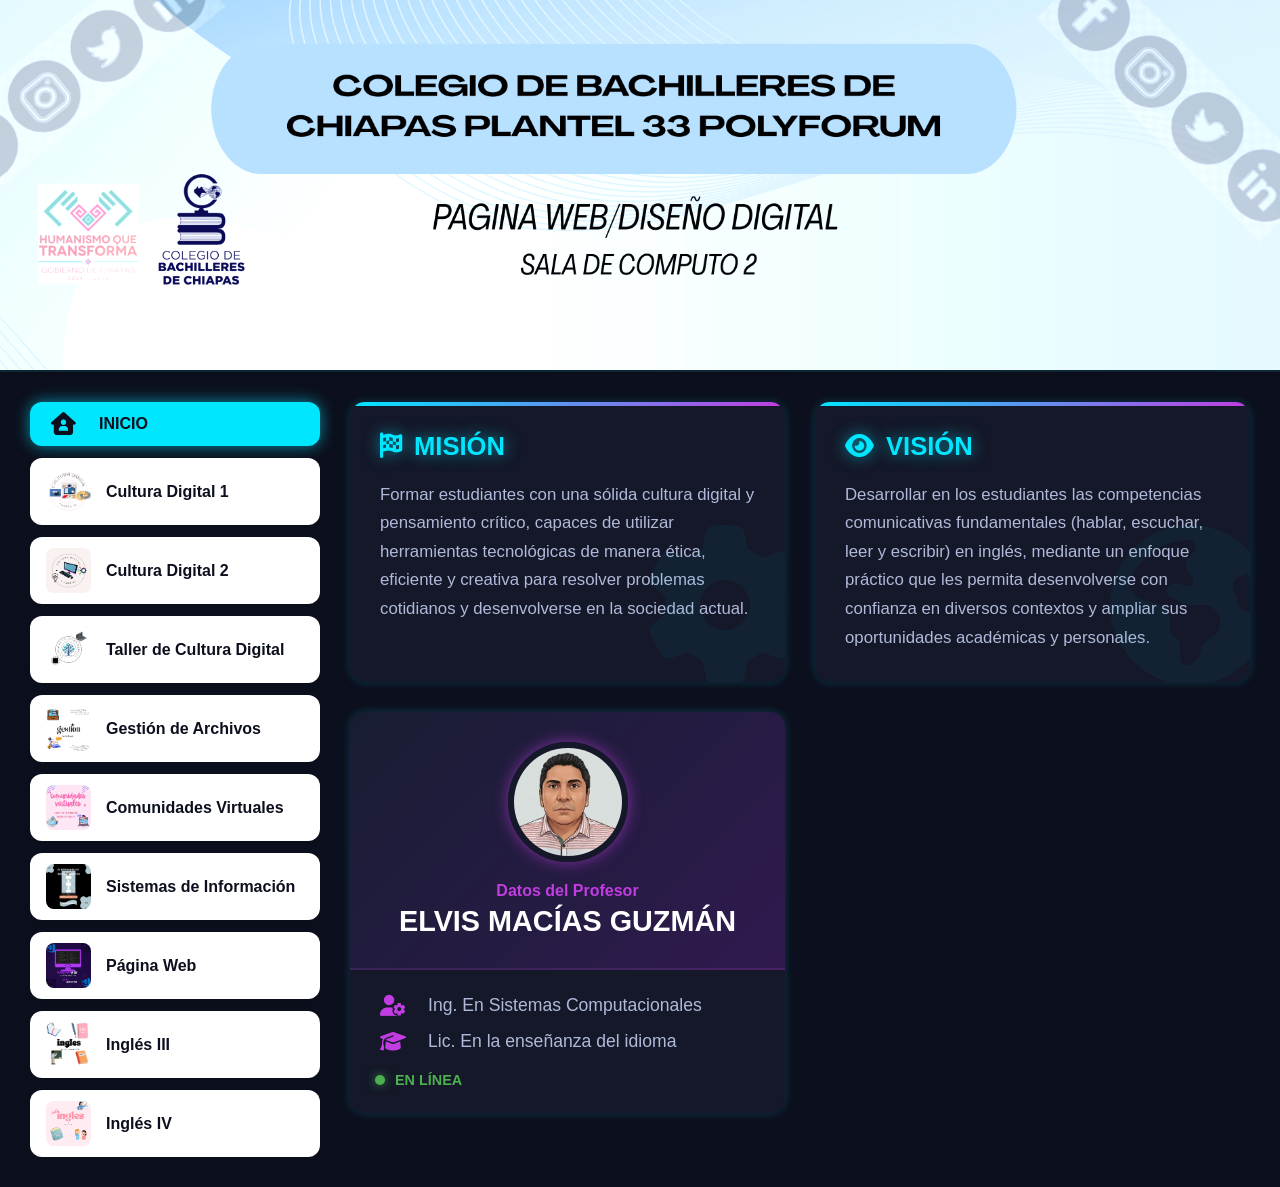
<file: index.html>
<!DOCTYPE html>
<html lang="es">
<head>
    <meta charset="UTF-8">
    <meta name="viewport" content="width=device-width, initial-scale=1.0">
    <title>INICIO</title>
    <link rel="stylesheet" href="https://cdnjs.cloudflare.com/ajax/libs/font-awesome/6.4.0/css/all.min.css">
    
    <link rel="stylesheet" href="CSS/styles.css">
</head>
<body>

    <div id="particles-js"></div>

    <header class="app-header">
        <div class="logo-container left-logos">
            <img src="IMAGENES/Banner1.png">
    </header>

    <div class="app-container">
        
        <aside class="app-sidebar">
            <nav class="app-nav">
                <a href="index.html" class="nav-card active">
                    <i class="fa-solid fa-house-user"></i>
                    <span>INICIO</span>
                </a>
            <a href="cultura_digital.html" class="nav-card">
            <img src="IMAGENES/logo cultura digital.png"  class="nav-icon">
            <span>Cultura Digital 1</span>
            </a>

            <a href="cultura_digital2.html" class="nav-card">
                <img src="IMAGENES/logo cultura digital (2).png" class="nav-icon">
                <span>Cultura Digital 2</span>
            </a>

            <a href="taller_cultura.html" class="nav-card">
                <img src="IMAGENES/logo cultura digital (3).png"  class="nav-icon">
                <span>Taller de Cultura Digital</span>
            </a>

            <a href="gestion_archivo.html" class="nav-card">
                <img src="IMAGENES/logo gestino de archivo.png"  class="nav-icon">
                <span>Gestión de Archivos</span>
            </a>

            <a href="comunidades_virtual.html" class="nav-card">
                <img src="IMAGENES/logo comunidades virtuales.png"  class="nav-icon">
                <span>Comunidades Virtuales</span>
            </a>

            <a href="sistemas_info.html" class="nav-card">
                <img src="IMAGENES/LogoSistemasformatica.png"  class="nav-icon">
                <span>Sistemas de Información</span>
            </a>

            <a href="pagina_web.html" class="nav-card">
                <img src="IMAGENES/LogoPaginaWebDiseñoDigital6sem.png"  class="nav-icon">
                <span>Página Web</span>
            </a>

            <a href="ingles_3.html" class="nav-card">
                <img src="IMAGENES/logo ingles tercer.png" alt="Icono Inglés III" class="nav-icon">
                <span>Inglés III</span>
            </a>

            <a href="ingles_4.html" class="nav-card">
                <img src="IMAGENES/logo ingles 4 smestre.png" alt="Icono Inglés IV" class="nav-icon">
                <span>Inglés IV</span>
            </a>
        </nav>
        </aside>

        <main class="app-main">
            <div class="content-grid">
                
                <section class="info-card mission-card">
                    <h2>
                        <i class="fa-solid fa-flag-checkered"></i>
                        MISIÓN
                    </h2>
                    <p>Formar estudiantes con una sólida cultura digital y pensamiento crítico, capaces de utilizar herramientas tecnológicas de manera ética, eficiente y creativa para resolver problemas cotidianos y desenvolverse en la sociedad actual.</p>
                    <div class="animated-icon"><i class="fa-solid fa-gear"></i></div>
                </section>

                <section class="info-card vision-card">
                    <h2>
                        <i class="fa-solid fa-eye"></i>
                        VISIÓN
                    </h2>
                    <p>Desarrollar en los estudiantes las competencias comunicativas fundamentales (hablar, escuchar, leer y escribir) en inglés, mediante un enfoque práctico que les permita desenvolverse con confianza en diversos contextos y ampliar sus oportunidades académicas y personales.</p>
                    <div class="animated-icon"><i class="fa-solid fa-globe-americas"></i></div>
                </section>

                <section class="professor-profile-card">
                    <div class="profile-header">
                        <div class="profile-photo-container">
                            <img src="IMAGENES/FotoElvis.jpeg" alt="Foto del Profesor Elvis Macías Guzmán" class="professor-photo">
                        </div>
                        <div class="profile-titles">
                            <h3>Datos del Profesor</h3>
                            <h1 class="text-gradient">Elvis Macías Guzmán</h1>
                        </div>
                    </div>
                    <div class="profile-details">
                        <ul>
                            <li>
                                <i class="fa-solid fa-user-gear"></i>
                                <span>Ing. En Sistemas Computacionales</span>
                            </li>
                            <li>
                                <i class="fa-solid fa-graduation-cap"></i>
                                <span>Lic. En la enseñanza del idioma</span>
                            </li>
                        </ul>
                        <div class="profile-status">
                            <div class="pulse"></div> 
                            <span>EN LÍNEA</span>
                        </div>
                    </div>
                </section>

            </div>
        </main>
    </div>

</body>
</html>
</file>
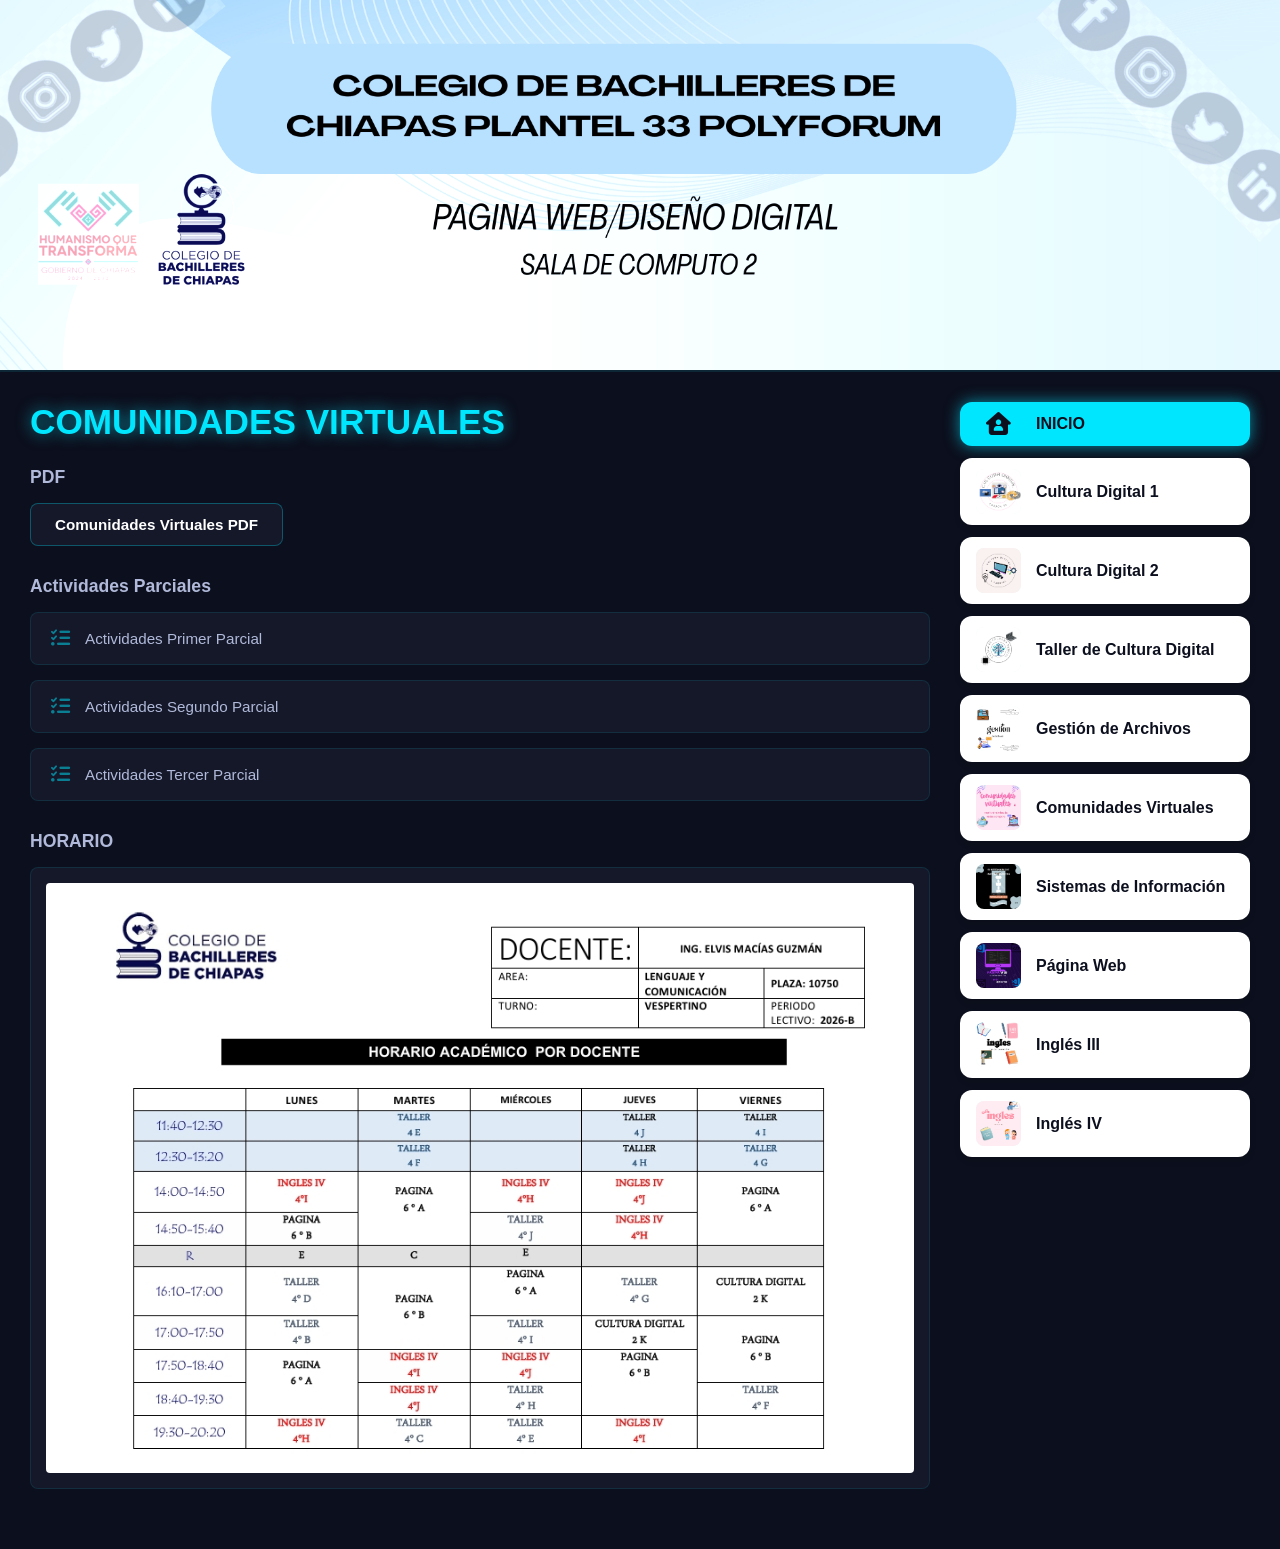
<file: comunidades_virtual.html>
<!DOCTYPE html>
<html lang="es">
<head>
    <meta charset="UTF-8">
    <meta name="viewport" content="width=device-width, initial-scale=1.0">
    <title>COMUNIDADES VIRTUALES</title>
    <link rel="stylesheet" href="CSS/styles1.css">
    <link rel="stylesheet" href="https://cdnjs.cloudflare.com/ajax/libs/font-awesome/6.4.0/css/all.min.css">
</head>
<body>

    <div id="particles-js"></div>
    <header class="app-header">
        <div class="logo-container left-logos">
            <img src="IMAGENES/Banner1.png" class="banner-full">
        </div>
    </header>

                
        <div class="app-container">
            <main class="app-main">
            <h1 class="content-title">COMUNIDADES VIRTUALES</h1>
            <section class="content-section">
            <h4>PDF</h4>
            <div class="pdf-container">
                 <button class="pdf-btn pulse-glow" onclick="window.location.href='https://drive.google.com/file/d/1Qb1SU4ajNxIoKACJFsQzTrL99AaULUBh/view?usp=drive_link'">Comunidades Virtuales PDF</button>
            </div>
         </section>

            <section class="content-section">
                <h4>Actividades Parciales</h4>
                <div class="activity-grid">
                    <a href="https://es.educaplay.com/recursos-educativos/3124684-diagramas_de_flujo.html" class="activity-panel glow-border-subtle">
                        <i class="fa-solid fa-list-check"></i>
                        <p>Actividades Primer Parcial</p>
                    </a>
                    
                    <a href="https://es.educaplay.com/recursos-educativos/3124684-diagramas_de_flujo.html" class="activity-panel glow-border-subtle">
                        <i class="fa-solid fa-list-check"></i>
                        <p>Actividades Segundo Parcial</p>
                    </a>
                    
                    <a href="https://es.educaplay.com/recursos-educativos/3124684-diagramas_de_flujo.html" class="activity-panel glow-border-subtle">
                        <i class="fa-solid fa-list-check"></i>
                        <p>Actividades Tercer Parcial</p>
                    </a>
                </div>
            </section>

            <section class="content-section">
                <h4>HORARIO</h4>
                <div class="schedule-container glow-border-subtle">
                    <img src="IMAGENES/Horarios.jpeg" class="schedule-img">
                </div>
            </section>
        </main>

        <aside class="app-sidebar right-sidebar">
            <nav class="app-nav">

                <a href="index.html" class="nav-card active">
                    <i class="fa-solid fa-house-user"></i>
                    <span>INICIO</span>
                </a>

             <a href="cultura_digital.html" class="nav-card">
            <img src="IMAGENES/logo cultura digital.png"  class="nav-icon">
            <span>Cultura Digital 1</span>
            </a>

            <a href="cultura_digital2.html" class="nav-card">
                <img src="IMAGENES/logo cultura digital (2).png" class="nav-icon">
                <span>Cultura Digital 2</span>
            </a>

            <a href="taller_cultura.html" class="nav-card">
                <img src="IMAGENES/logo cultura digital (3).png"  class="nav-icon">
                <span>Taller de Cultura Digital</span>
            </a>

            <a href="gestion_archivo.html" class="nav-card">
                <img src="IMAGENES/logo gestino de archivo.png"  class="nav-icon">
                <span>Gestión de Archivos</span>
            </a>

            <a href="comunidades_virtual.html" class="nav-card">
                <img src="IMAGENES/logo comunidades virtuales.png"  class="nav-icon">
                <span>Comunidades Virtuales</span>
            </a>

            <a href="sistemas_info.html" class="nav-card">
                <img src="IMAGENES/LogoSistemasformatica.png"  class="nav-icon">
                <span>Sistemas de Información</span>
            </a>

            <a href="pagina_web.html" class="nav-card">
                <img src="IMAGENES/LogoPaginaWebDiseñoDigital6sem.png"  class="nav-icon">
                <span>Página Web</span>
            </a>

            <a href="ingles_3.html" class="nav-card">
                <img src="IMAGENES/logo ingles tercer.png" alt="Icono Inglés III" class="nav-icon">
                <span>Inglés III</span>
            </a>

            <a href="ingles_4.html" class="nav-card">
                <img src="IMAGENES/logo ingles 4 smestre.png" alt="Icono Inglés IV" class="nav-icon">
                <span>Inglés IV</span>
            </a>
        </nav>
        </aside>
    </div>

</body>
</html>
</file>
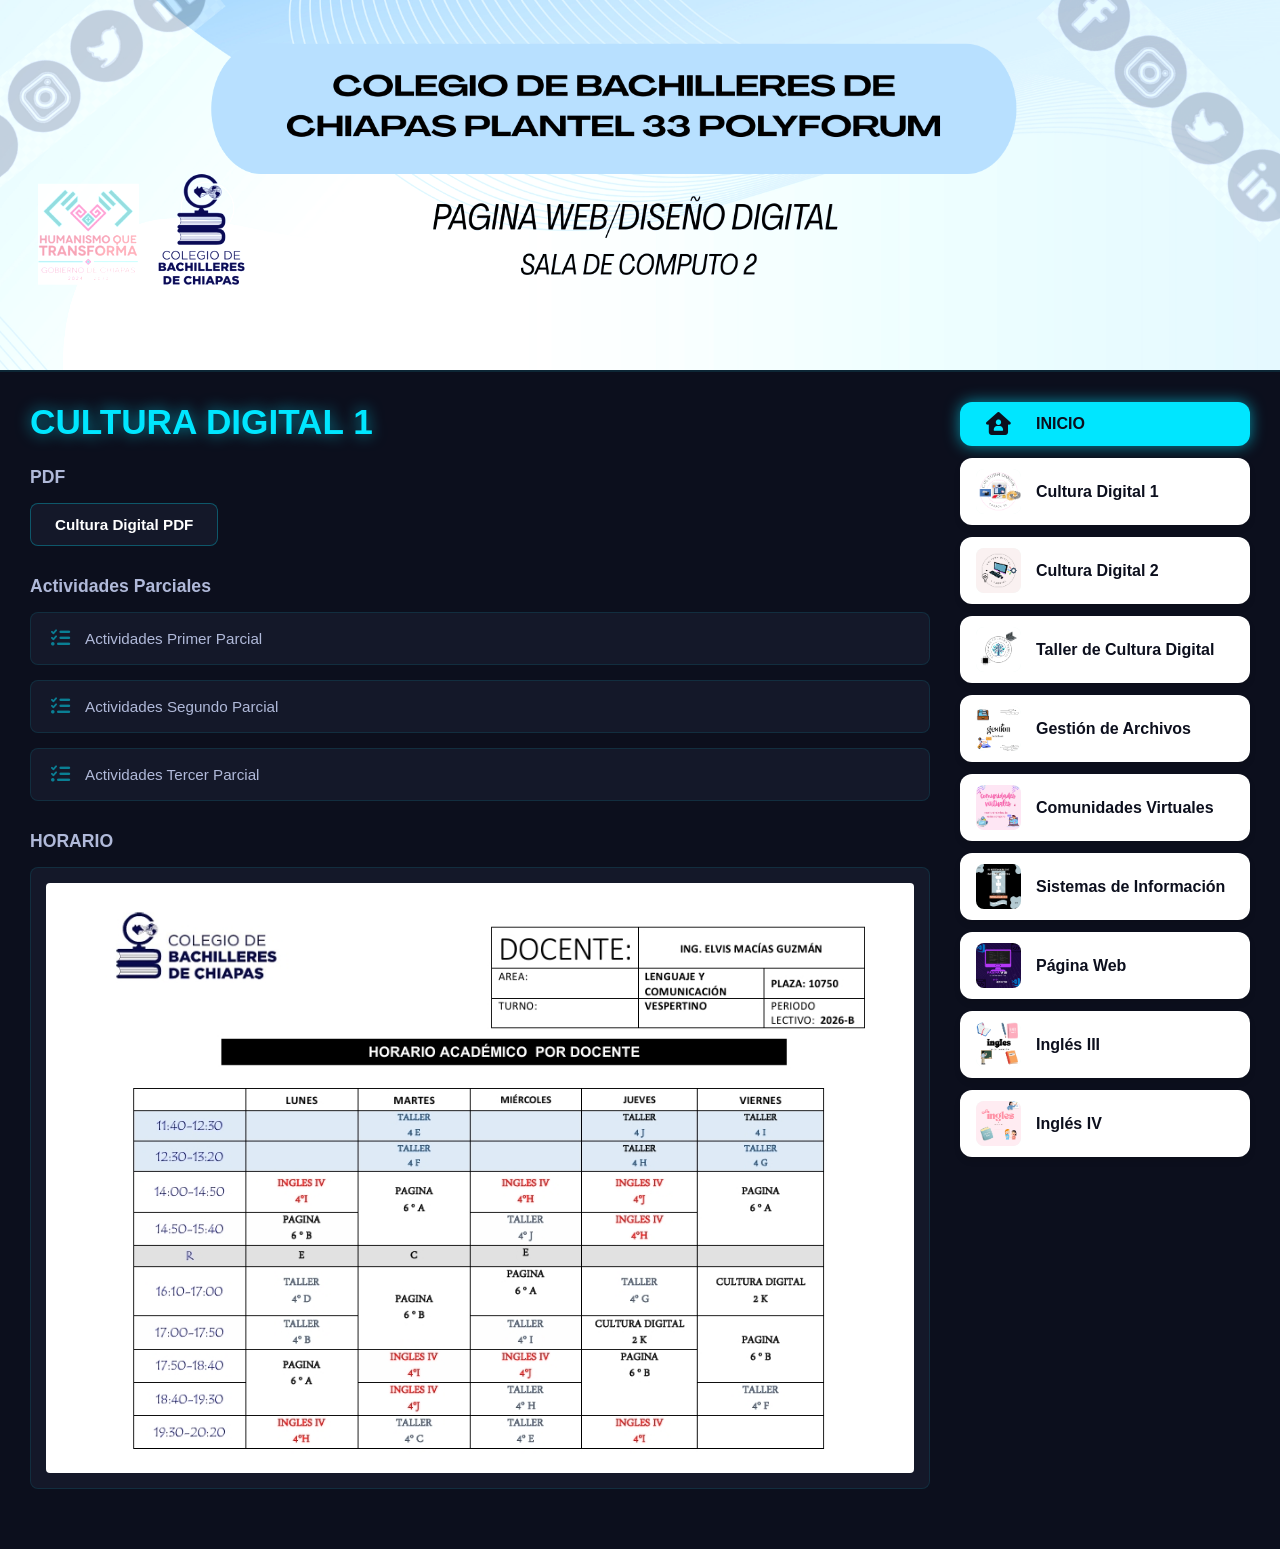
<file: cultura_digital.html>
<!DOCTYPE html>
<html lang="es">
<head>
    <meta charset="UTF-8">
    <meta name="viewport" content="width=device-width, initial-scale=1.0">
    <title>CULTURA DIGITAL 1</title>
    <link rel="stylesheet" href="CSS/styles1.css">
    <link rel="stylesheet" href="https://cdnjs.cloudflare.com/ajax/libs/font-awesome/6.4.0/css/all.min.css">
</head>
<body>

    <div id="particles-js"></div>
    <header class="app-header">
        <div class="logo-container left-logos">
            <img src="IMAGENES/Banner1.png" class="banner-full">
        </div>
    </header>

                
        <div class="app-container">
            <main class="app-main">
            <h1 class="content-title">CULTURA DIGITAL 1</h1>
            <section class="content-section">
            <h4>PDF</h4>
            <div class="pdf-container">
                 <button class="pdf-btn pulse-glow" onclick="window.location.href='https://drive.google.com/file/d/1T-lFpG28p7J7rcoE4qm2uQaOo9DwZgJZ/view?usp=drive_link'">Cultura Digital PDF</button>
            </div>
         </section>

            <section class="content-section">
                <h4>Actividades Parciales</h4>
                <div class="activity-grid">
                    <a href="https://es.educaplay.com/recursos-educativos/1731967-taller_de_cultura_digital.html" class="activity-panel glow-border-subtle">
                        <i class="fa-solid fa-list-check"></i>
                        <p>Actividades Primer Parcial</p>
                    </a>
                    
                    <a href="https://es.educaplay.com/recursos-educativos/1731967-taller_de_cultura_digital.html" class="activity-panel glow-border-subtle">
                        <i class="fa-solid fa-list-check"></i>
                        <p>Actividades Segundo Parcial</p>
                    </a>
                    
                    <a href="https://es.educaplay.com/recursos-educativos/1731967-taller_de_cultura_digital.html" class="activity-panel glow-border-subtle">
                        <i class="fa-solid fa-list-check"></i>
                        <p>Actividades Tercer Parcial</p>
                    </a>
                </div>
            </section>

            <section class="content-section">
                <h4>HORARIO</h4>
                <div class="schedule-container glow-border-subtle">
                    <img src="IMAGENES/Horarios.jpeg" class="schedule-img">
                </div>
            </section>
        </main>

        <!-- Barra lateral de navegación (Mosaico Neón) - Derecha -->
        <aside class="app-sidebar right-sidebar">
            <nav class="app-nav">

            <a href="index.html" class="nav-card active">
            <i class="fa-solid fa-house-user"></i>
            <span>INICIO</span>
           </a>   
                
            <a href="cultura_digital.html" class="nav-card">
            <img src="IMAGENES/logo cultura digital.png"  class="nav-icon">
            <span>Cultura Digital 1</span>
            </a>

            <a href="cultura_digital2.html" class="nav-card">
                <img src="IMAGENES/logo cultura digital (2).png" class="nav-icon">
                <span>Cultura Digital 2</span>
            </a>

            <a href="taller_cultura.html" class="nav-card">
                <img src="IMAGENES/logo cultura digital (3).png"  class="nav-icon">
                <span>Taller de Cultura Digital</span>
            </a>

            <a href="gestion_archivo.html" class="nav-card">
                <img src="IMAGENES/logo gestino de archivo.png"  class="nav-icon">
                <span>Gestión de Archivos</span>
            </a>

            <a href="comunidades_virtuaL.html" class="nav-card">
                <img src="IMAGENES/logo comunidades virtuales.png"  class="nav-icon">
                <span>Comunidades Virtuales</span>
            </a>

            <a href="sistemas_info.html" class="nav-card">
                <img src="IMAGENES/LogoSistemasformatica.png"  class="nav-icon">
                <span>Sistemas de Información</span>
            </a>

            <a href="pagina_web.html" class="nav-card">
                <img src="IMAGENES/LogoPaginaWebDiseñoDigital6sem.png"  class="nav-icon">
                <span>Página Web</span>
            </a>

            <a href="ingles_3.html" class="nav-card">
                <img src="IMAGENES/logo ingles tercer.png" alt="Icono Inglés III" class="nav-icon">
                <span>Inglés III</span>
            </a>

            <a href="ingles_4.html" class="nav-card">
                <img src="IMAGENES/logo ingles 4 smestre.png" alt="Icono Inglés IV" class="nav-icon">
                <span>Inglés IV</span>
            </a>
        </nav>
        </aside>
    </div>

</body>
</html>
</file>
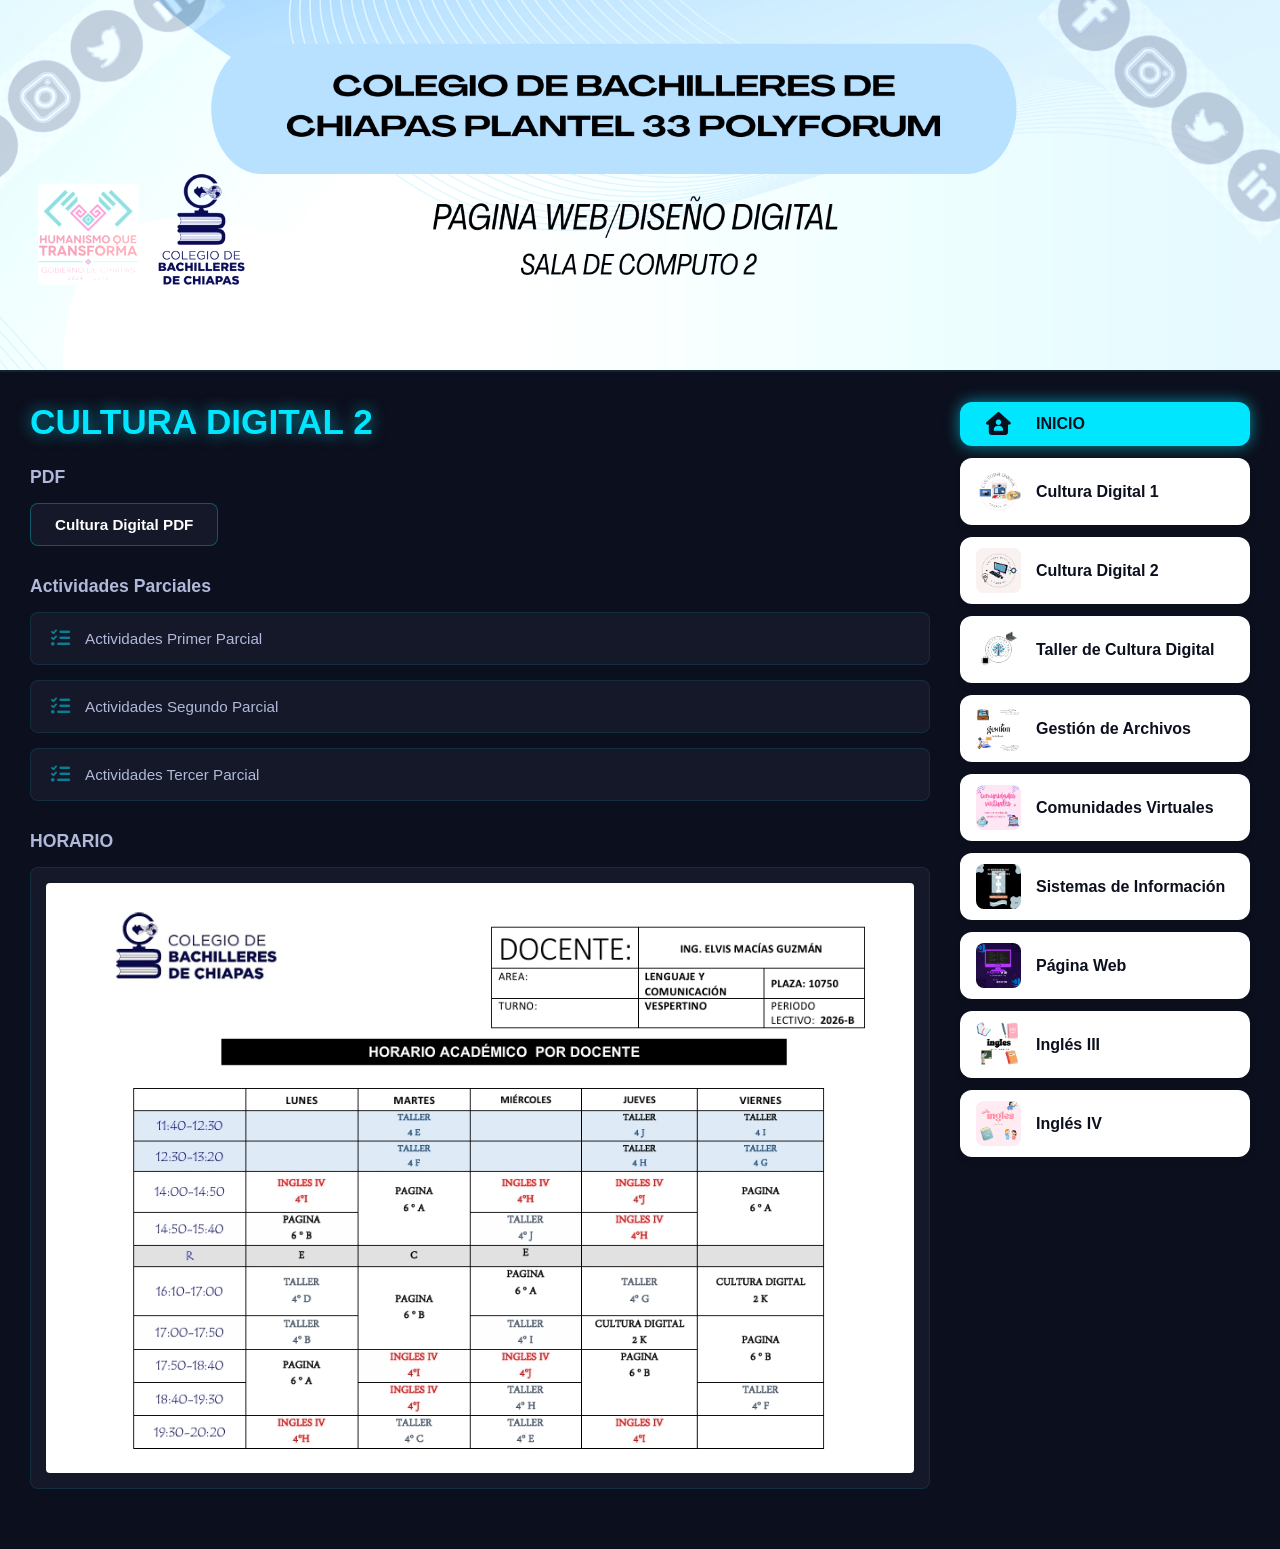
<file: cultura_digital2.html>
<!DOCTYPE html>
<html lang="es">
<head>
    <meta charset="UTF-8">
    <meta name="viewport" content="width=device-width, initial-scale=1.0">
    <title>CULTURA DIGITAL 2</title>
    <link rel="stylesheet" href="CSS/styles1.css">
    <link rel="stylesheet" href="https://cdnjs.cloudflare.com/ajax/libs/font-awesome/6.4.0/css/all.min.css">
</head>
<body>

    <div id="particles-js"></div>
    <header class="app-header">
        <div class="logo-container left-logos">
            <img src="IMAGENES/Banner1.png" class="banner-full">
        </div>
    </header>

                
        <div class="app-container">
            <main class="app-main">
            <h1 class="content-title">CULTURA DIGITAL 2</h1>
            <section class="content-section">
            <h4>PDF</h4>
            <div class="pdf-container">
                 <button class="pdf-btn pulse-glow" onclick="window.location.href='https://drive.google.com/file/d/1lq9_XX7nGESCxMc8mJLmEBC7Ugc9cucm/view?usp=drive_link'">Cultura Digital PDF</button>
            </div>
         </section>

            <section class="content-section">
                <h4>Actividades Parciales</h4>
                <div class="activity-grid">
                    <a href="https://wordwall.net/es/resource/69470282/cultura-digital" class="activity-panel glow-border-subtle">
                        <i class="fa-solid fa-list-check"></i>
                        <p>Actividades Primer Parcial</p>
                    </a>
                    
                    <a href="https://wordwall.net/es/resource/69470282/cultura-digital" class="activity-panel glow-border-subtle">
                        <i class="fa-solid fa-list-check"></i>
                        <p>Actividades Segundo Parcial</p>
                    </a>
                    
                    <a href="https://wordwall.net/es/resource/69470282/cultura-digital" class="activity-panel glow-border-subtle">
                        <i class="fa-solid fa-list-check"></i>
                        <p>Actividades Tercer Parcial</p>
                    </a>
                </div>
            </section>

            <section class="content-section">
                <h4>HORARIO</h4>
                <div class="schedule-container glow-border-subtle">
                    <img src="IMAGENES/Horarios.jpeg" class="schedule-img">
                </div>
            </section>
        </main>

        <aside class="app-sidebar right-sidebar">
            <nav class="app-nav">

                <a href="index.html" class="nav-card active">
                    <i class="fa-solid fa-house-user"></i>
                    <span>INICIO</span>
                </a>

             <a href="cultura_digital.html" class="nav-card">
            <img src="IMAGENES/logo cultura digital.png"  class="nav-icon">
            <span>Cultura Digital 1</span>
            </a>

            <a href="cultura_digital2.html" class="nav-card">
                <img src="IMAGENES/logo cultura digital (2).png" class="nav-icon">
                <span>Cultura Digital 2</span>
            </a>

            <a href="taller_cultura.html" class="nav-card">
                <img src="IMAGENES/logo cultura digital (3).png"  class="nav-icon">
                <span>Taller de Cultura Digital</span>
            </a>

            <a href="gestion_archivo.html" class="nav-card">
                <img src="IMAGENES/logo gestino de archivo.png"  class="nav-icon">
                <span>Gestión de Archivos</span>
            </a>

            <a href="comunidades_virtual.html" class="nav-card">
                <img src="IMAGENES/logo comunidades virtuales.png"  class="nav-icon">
                <span>Comunidades Virtuales</span>
            </a>

            <a href="sistemas_info.html" class="nav-card">
                <img src="IMAGENES/LogoSistemasformatica.png"  class="nav-icon">
                <span>Sistemas de Información</span>
            </a>

            <a href="pagina_web.html" class="nav-card">
                <img src="IMAGENES/LogoPaginaWebDiseñoDigital6sem.png"  class="nav-icon">
                <span>Página Web</span>
            </a>

            <a href="ingles_3.html" class="nav-card">
                <img src="IMAGENES/logo ingles tercer.png" alt="Icono Inglés III" class="nav-icon">
                <span>Inglés III</span>
            </a>

            <a href="ingles_4.html" class="nav-card">
                <img src="IMAGENES/logo ingles 4 smestre.png" alt="Icono Inglés IV" class="nav-icon">
                <span>Inglés IV</span>
            </a>
        </nav>
        </aside>
    </div>

</body>
</html>
</file>
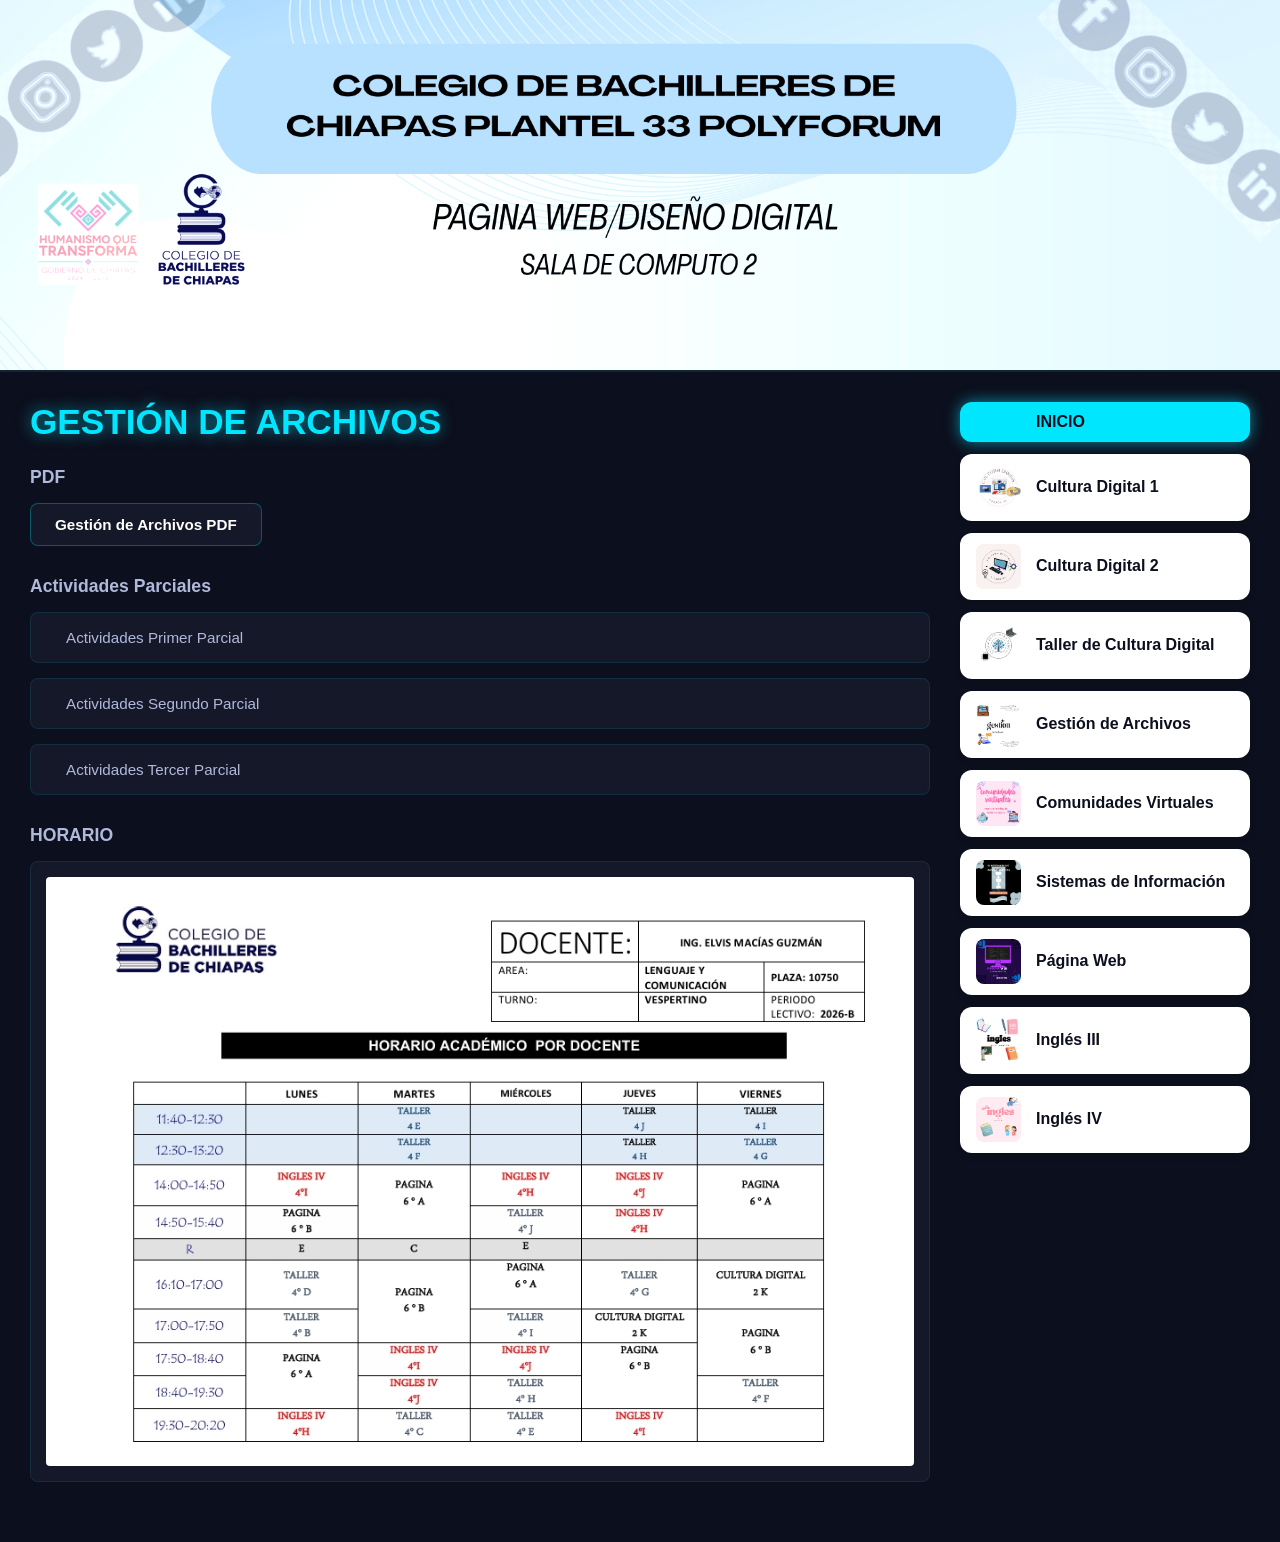
<file: gestion_archivo.html>
<!DOCTYPE html>
<html lang="es">
<head>
    <meta charset="UTF-8">
    <meta name="viewport" content="width=device-width, initial-scale=1.0">
    <title>GESTIÓN DE ARCHIVOS</title>
    <link rel="stylesheet" href="CSS/styles1.css">
</head>
<body>

    <div id="particles-js"></div>
    <header class="app-header">
        <div class="logo-container left-logos">
            <img src="IMAGENES/Banner1.png" class="banner-full">
        </div>
    </header>

                
        <div class="app-container">
            <main class="app-main">
            <h1 class="content-title">GESTIÓN DE ARCHIVOS</h1>
            <section class="content-section">
            <h4>PDF</h4>
            <div class="pdf-container">
                 <button class="pdf-btn pulse-glow" onclick="window.location.href='https://drive.google.com/file/d/1Qb1SU4ajNxIoKACJFsQzTrL99AaULUBh/view?usp=drive_link'">Gestión de Archivos PDF</button>
            </div>
         </section>

            <section class="content-section">
                <h4>Actividades Parciales</h4>
                <div class="activity-grid">
                    <a href="https://es.educaplay.com/recursos-educativos/2226169-gestion_de_archivos.html" class="activity-panel glow-border-subtle">
                        <i class="fa-solid fa-list-check"></i>
                        <p>Actividades Primer Parcial</p>
                    </a>
                    
                    <a href="https://es.educaplay.com/recursos-educativos/2226169-gestion_de_archivos.html" class="activity-panel glow-border-subtle">
                        <i class="fa-solid fa-list-check"></i>
                        <p>Actividades Segundo Parcial</p>
                    </a>
                    
                    <a href="https://es.educaplay.com/recursos-educativos/2226169-gestion_de_archivos.html" class="activity-panel glow-border-subtle">
                        <i class="fa-solid fa-list-check"></i>
                        <p>Actividades Tercer Parcial</p>
                    </a>
                </div>
            </section>

            <section class="content-section">
                <h4>HORARIO</h4>
                <div class="schedule-container glow-border-subtle">
                    <img src="IMAGENES/Horarios.jpeg" class="schedule-img">
                </div>
            </section>
        </main>

        <aside class="app-sidebar right-sidebar">
            <nav class="app-nav">

                <a href="index.html" class="nav-card active">
                    <i class="fa-solid fa-house-user"></i>
                    <span>INICIO</span>
                </a>

             <a href="cultura_digital.html" class="nav-card">
            <img src="IMAGENES/logo cultura digital.png"  class="nav-icon">
            <span>Cultura Digital 1</span>
            </a>

            <a href="cultura_digital2.html" class="nav-card">
                <img src="IMAGENES/logo cultura digital (2).png" class="nav-icon">
                <span>Cultura Digital 2</span>
            </a>

            <a href="taller_cultura.html" class="nav-card">
                <img src="IMAGENES/logo cultura digital (3).png"  class="nav-icon">
                <span>Taller de Cultura Digital</span>
            </a>

            <a href="gestion_archivo.html" class="nav-card">
                <img src="IMAGENES/logo gestino de archivo.png"  class="nav-icon">
                <span>Gestión de Archivos</span>
            </a>

            <a href="comunidades_virtual.html" class="nav-card">
                <img src="IMAGENES/logo comunidades virtuales.png"  class="nav-icon">
                <span>Comunidades Virtuales</span>
            </a>

            <a href="sistemas_info.html" class="nav-card">
                <img src="IMAGENES/LogoSistemasformatica.png"  class="nav-icon">
                <span>Sistemas de Información</span>
            </a>

            <a href="pagina_web.html" class="nav-card">
                <img src="IMAGENES/LogoPaginaWebDiseñoDigital6sem.png"  class="nav-icon">
                <span>Página Web</span>
            </a>

            <a href="ingles_3.html" class="nav-card">
                <img src="IMAGENES/logo ingles tercer.png" alt="Icono Inglés III" class="nav-icon">
                <span>Inglés III</span>
            </a>

            <a href="ingles_4.html" class="nav-card">
                <img src="IMAGENES/logo ingles 4 smestre.png" alt="Icono Inglés IV" class="nav-icon">
                <span>Inglés IV</span>
            </a>
        </nav>
        </aside>
    </div>

</body>
</html>
</file>
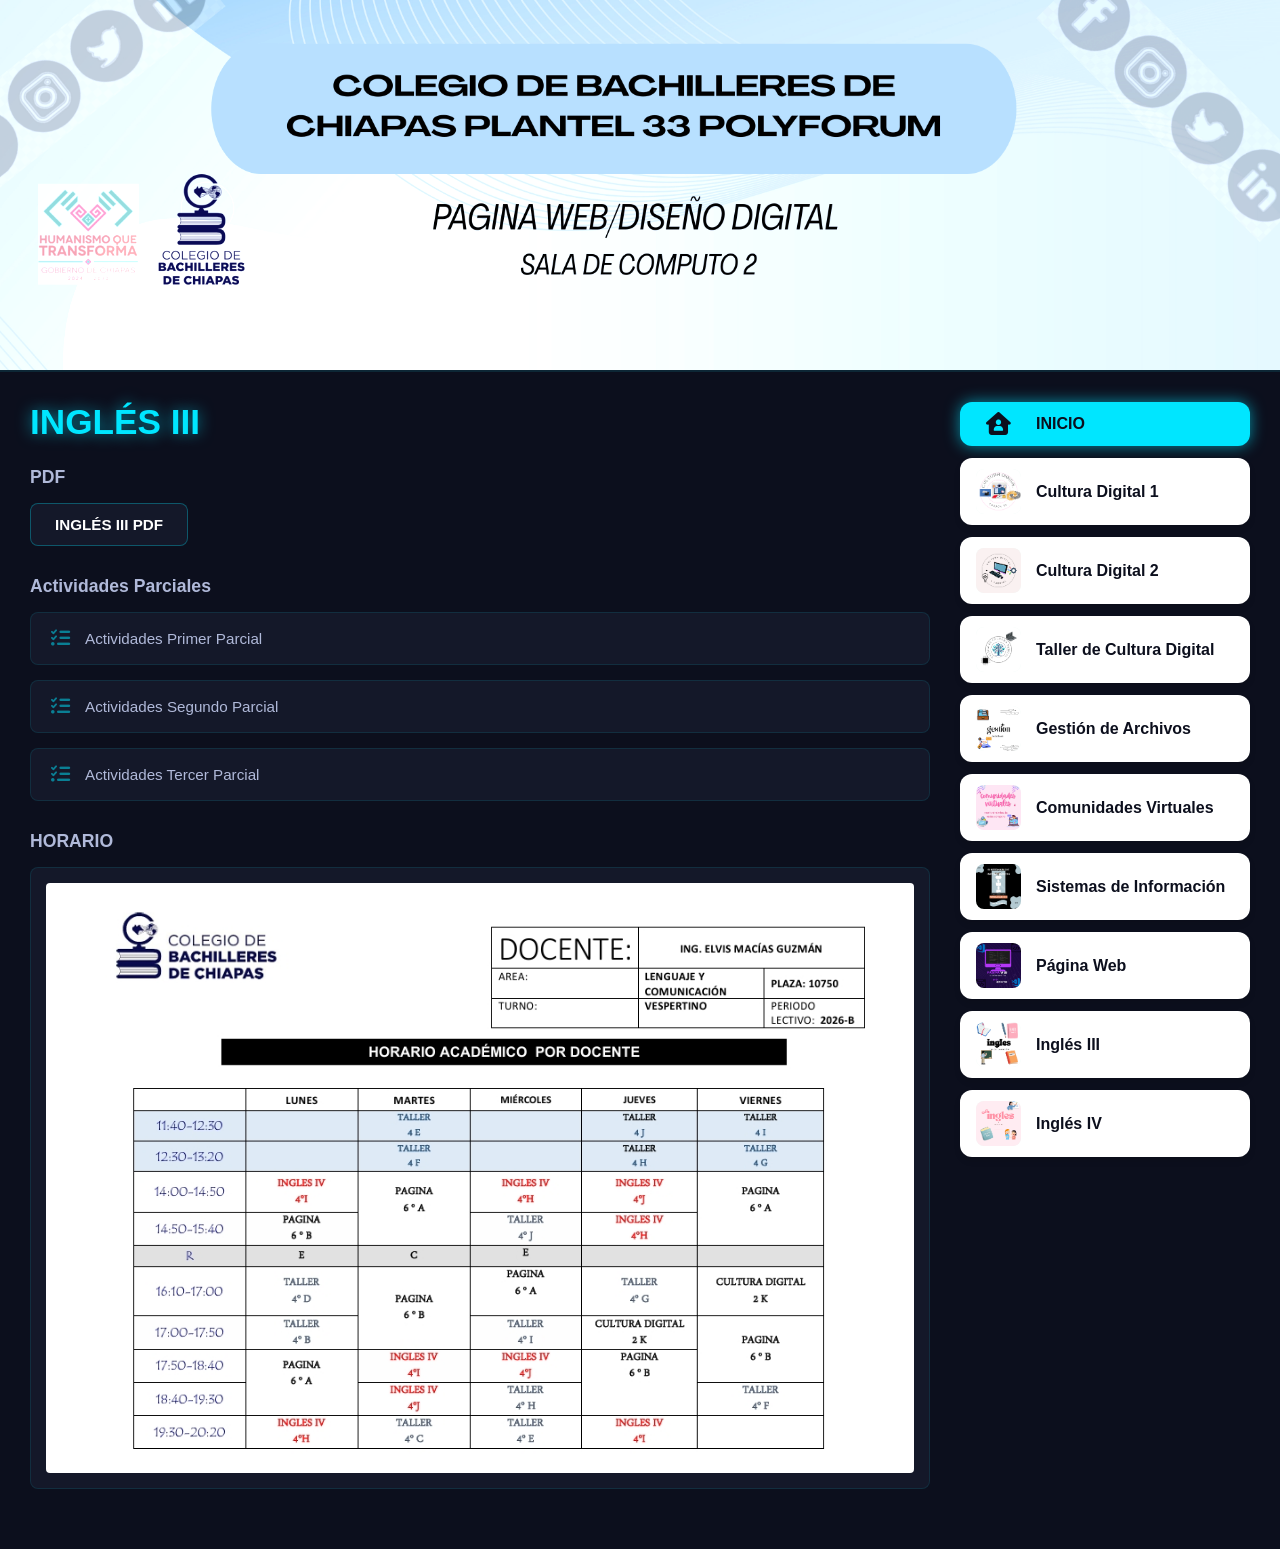
<file: ingles_3.html>
<!DOCTYPE html>
<html lang="es">
<head>
    <meta charset="UTF-8">
    <meta name="viewport" content="width=device-width, initial-scale=1.0">
    <title>INGLÉS III</title>
    <link rel="stylesheet" href="CSS/styles1.css">
    <link rel="stylesheet" href="https://cdnjs.cloudflare.com/ajax/libs/font-awesome/6.4.0/css/all.min.css">
</head>
<body>

    <div id="particles-js"></div>
    <header class="app-header">
        <div class="logo-container left-logos">
            <img src="IMAGENES/Banner1.png" class="banner-full">
        </div>
    </header>

                
        <div class="app-container">
            <main class="app-main">
            <h1 class="content-title">INGLÉS III</h1>
            <section class="content-section">
            <h4>PDF</h4>
            <div class="pdf-container">
                 <button class="pdf-btn pulse-glow" onclick="window.location.href='https://drive.google.com/file/d/11uhNsrcROnQx_ytnXZSayYmJIx3oFNmj/view?usp=drive_link'">INGLÉS III PDF</button>
            </div>
         </section>

            <section class="content-section">
                <h4>Actividades Parciales</h4>
                <div class="activity-grid">
                    <a href="https://wordwall.net/es/resource/55822814/ingl%C3%A9s/present-perfect-positive-and-negative-sentences?authuser=0" class="activity-panel glow-border-subtle">
                        <i class="fa-solid fa-list-check"></i>
                        <p>Actividades Primer Parcial</p>
                    </a>
                    
                    <a href="https://wordwall.net/es/resource/55822814/ingl%C3%A9s/present-perfect-positive-and-negative-sentences?authuser=0" class="activity-panel glow-border-subtle">
                        <i class="fa-solid fa-list-check"></i>
                        <p>Actividades Segundo Parcial</p>
                    </a>
                    
                    <a href="https://wordwall.net/es/resource/55822814/ingl%C3%A9s/present-perfect-positive-and-negative-sentences?authuser=0" class="activity-panel glow-border-subtle">
                        <i class="fa-solid fa-list-check"></i>
                        <p>Actividades Tercer Parcial</p>
                    </a>
                </div>
            </section>

            <section class="content-section">
                <h4>HORARIO</h4>
                <div class="schedule-container glow-border-subtle">
                    <img src="IMAGENES/Horarios.jpeg" class="schedule-img">
                </div>
            </section>
        </main>

        <aside class="app-sidebar right-sidebar">
            <nav class="app-nav">

                <a href="index.html" class="nav-card active">
                    <i class="fa-solid fa-house-user"></i>
                    <span>INICIO</span>
                </a>

             <a href="cultura_digital.html" class="nav-card">
            <img src="IMAGENES/logo cultura digital.png"  class="nav-icon">
            <span>Cultura Digital 1</span>
            </a>

            <a href="cultura_digital2.html" class="nav-card">
                <img src="IMAGENES/logo cultura digital (2).png" class="nav-icon">
                <span>Cultura Digital 2</span>
            </a>

            <a href="taller_cultura.html" class="nav-card">
                <img src="IMAGENES/logo cultura digital (3).png"  class="nav-icon">
                <span>Taller de Cultura Digital</span>
            </a>

            <a href="gestion_archivo.html" class="nav-card">
                <img src="IMAGENES/logo gestino de archivo.png"  class="nav-icon">
                <span>Gestión de Archivos</span>
            </a>

            <a href="comunidades_virtual.html" class="nav-card">
                <img src="IMAGENES/logo comunidades virtuales.png"  class="nav-icon">
                <span>Comunidades Virtuales</span>
            </a>

            <a href="sistemas_info.html" class="nav-card">
                <img src="IMAGENES/LogoSistemasformatica.png"  class="nav-icon">
                <span>Sistemas de Información</span>
            </a>

            <a href="pagina_web.html" class="nav-card">
                <img src="IMAGENES/LogoPaginaWebDiseñoDigital6sem.png"  class="nav-icon">
                <span>Página Web</span>
            </a>

            <a href="ingles_3.html" class="nav-card">
                <img src="IMAGENES/logo ingles tercer.png" alt="Icono Inglés III" class="nav-icon">
                <span>Inglés III</span>
            </a>

            <a href="ingles_4.html" class="nav-card">
                <img src="IMAGENES/logo ingles 4 smestre.png" alt="Icono Inglés IV" class="nav-icon">
                <span>Inglés IV</span>
            </a>
        </nav>
        </aside>
    </div>

</body>
</html>
</file>
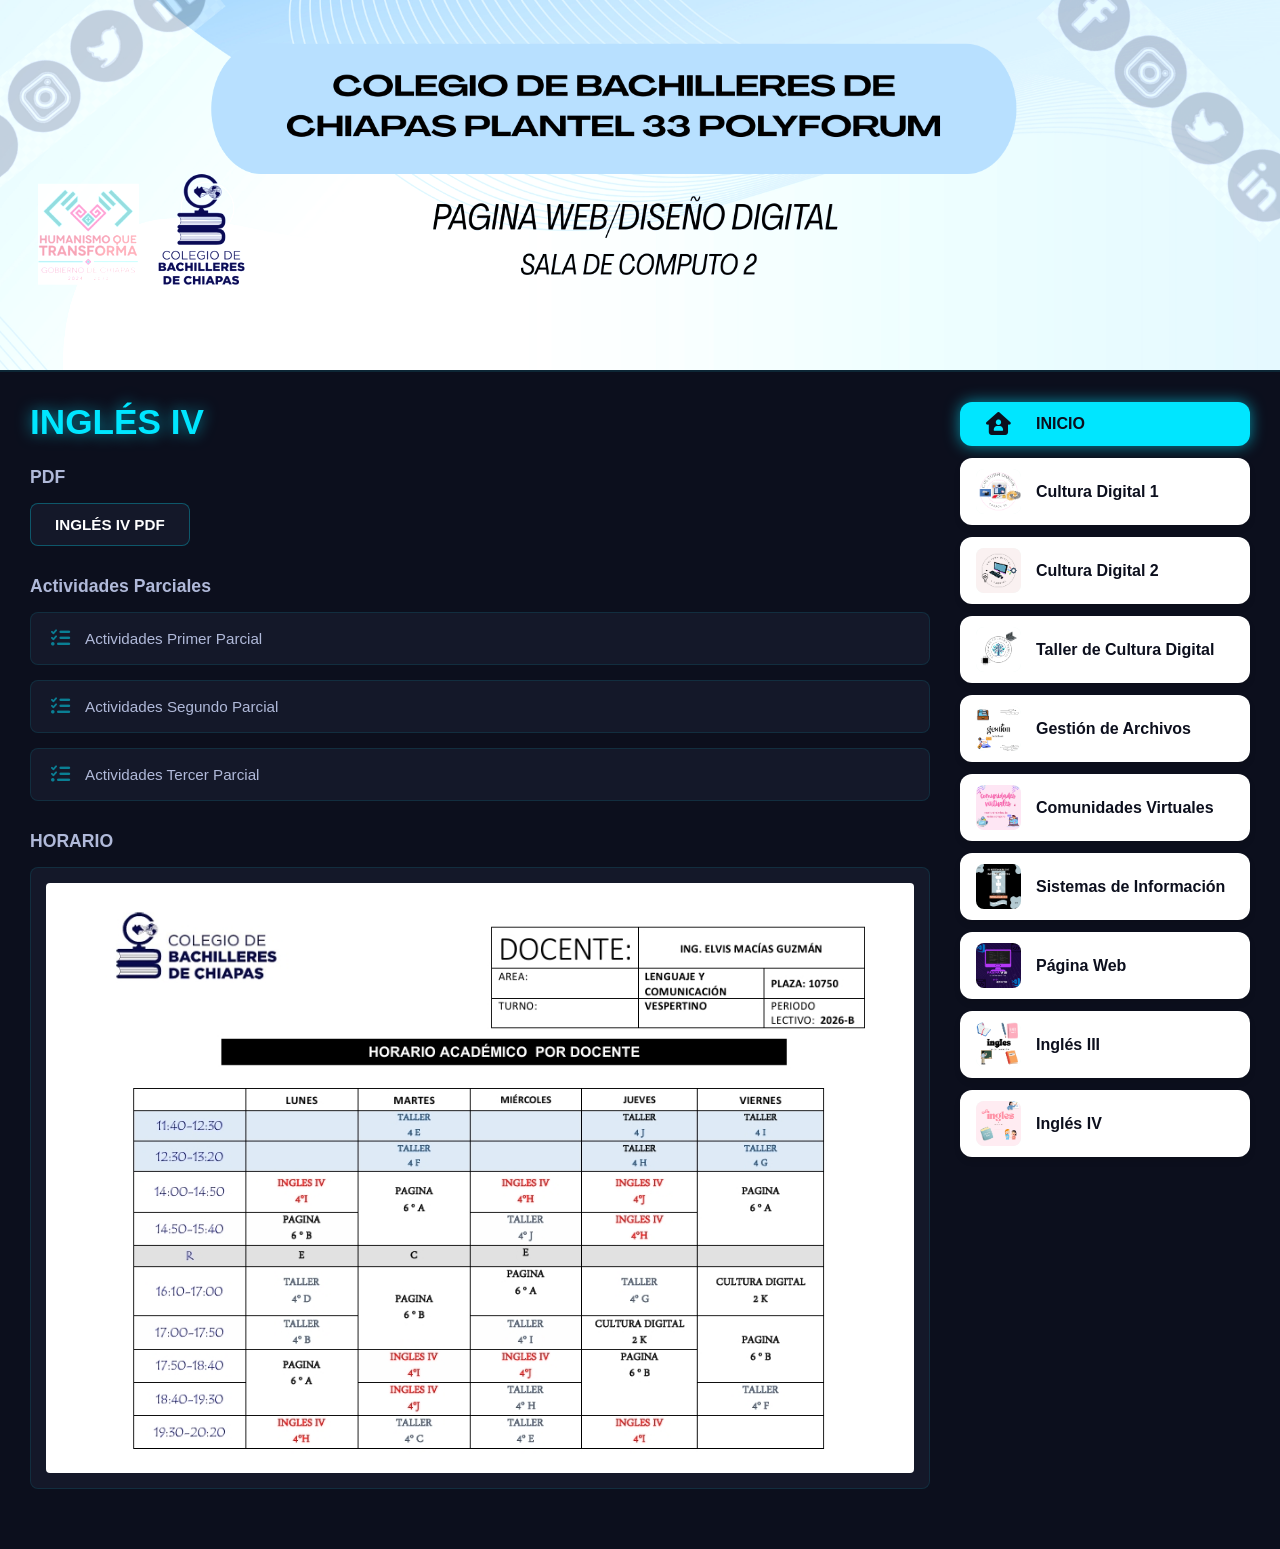
<file: ingles_4.html>
<!DOCTYPE html>
<html lang="es">
<head>
    <meta charset="UTF-8">
    <meta name="viewport" content="width=device-width, initial-scale=1.0">
    <title>INGLÉS IV</title>
    <link rel="stylesheet" href="CSS/styles1.css">
    <link rel="stylesheet" href="https://cdnjs.cloudflare.com/ajax/libs/font-awesome/6.4.0/css/all.min.css">
</head>
<body>

    <div id="particles-js"></div>
    <header class="app-header">
        <div class="logo-container left-logos">
            <img src="IMAGENES/Banner1.png" class="banner-full">
        </div>
    </header>

                
        <div class="app-container">
            <main class="app-main">
            <h1 class="content-title">INGLÉS IV</h1>
            <section class="content-section">
            <h4>PDF</h4>
            <div class="pdf-container">
                 <button class="pdf-btn pulse-glow" onclick="window.location.href='https://drive.google.com/file/d/11uhNsrcROnQx_ytnXZSayYmJIx3oFNmj/view?usp=drive_link'">INGLÉS IV PDF</button>
            </div>
         </section>

            <section class="content-section">
                <h4>Actividades Parciales</h4>
                <div class="activity-grid">
                    <a href="https://wordwall.net/es/resource/55823220/ingl%C3%A9s/present-perfect-wh-questions?authuser=0" class="activity-panel glow-border-subtle">
                        <i class="fa-solid fa-list-check"></i>
                        <p>Actividades Primer Parcial</p>
                    </a>
                    
                    <a href="https://wordwall.net/es/resource/55823220/ingl%C3%A9s/present-perfect-wh-questions?authuser=0" class="activity-panel glow-border-subtle">
                        <i class="fa-solid fa-list-check"></i>
                        <p>Actividades Segundo Parcial</p>
                    </a>
                    
                    <a href="https://wordwall.net/es/resource/55823220/ingl%C3%A9s/present-perfect-wh-questions?authuser=0" class="activity-panel glow-border-subtle">
                        <i class="fa-solid fa-list-check"></i>
                        <p>Actividades Tercer Parcial</p>
                    </a>
                </div>
            </section>

            <section class="content-section">
                <h4>HORARIO</h4>
                <div class="schedule-container glow-border-subtle">
                    <img src="IMAGENES/Horarios.jpeg" class="schedule-img">
                </div>
            </section>
        </main>

        <aside class="app-sidebar right-sidebar">
            <nav class="app-nav">

                <a href="index.html" class="nav-card active">
                    <i class="fa-solid fa-house-user"></i>
                    <span>INICIO</span>
                </a>

             <a href="cultura_digital.html" class="nav-card">
            <img src="IMAGENES/logo cultura digital.png"  class="nav-icon">
            <span>Cultura Digital 1</span>
            </a>

            <a href="cultura_digital2.html" class="nav-card">
                <img src="IMAGENES/logo cultura digital (2).png" class="nav-icon">
                <span>Cultura Digital 2</span>
            </a>

            <a href="taller_cultura.html" class="nav-card">
                <img src="IMAGENES/logo cultura digital (3).png"  class="nav-icon">
                <span>Taller de Cultura Digital</span>
            </a>

            <a href="gestion_archivo.html" class="nav-card">
                <img src="IMAGENES/logo gestino de archivo.png"  class="nav-icon">
                <span>Gestión de Archivos</span>
            </a>

            <a href="comunidades_virtual.html" class="nav-card">
                <img src="IMAGENES/logo comunidades virtuales.png"  class="nav-icon">
                <span>Comunidades Virtuales</span>
            </a>

            <a href="sistemas_info.html" class="nav-card">
                <img src="IMAGENES/LogoSistemasformatica.png"  class="nav-icon">
                <span>Sistemas de Información</span>
            </a>

            <a href="pagina_web.html" class="nav-card">
                <img src="IMAGENES/LogoPaginaWebDiseñoDigital6sem.png"  class="nav-icon">
                <span>Página Web</span>
            </a>

            <a href="ingles_3.html" class="nav-card">
                <img src="IMAGENES/logo ingles tercer.png" alt="Icono Inglés III" class="nav-icon">
                <span>Inglés III</span>
            </a>

            <a href="ingles_4.html" class="nav-card">
                <img src="IMAGENES/logo ingles 4 smestre.png" alt="Icono Inglés IV" class="nav-icon">
                <span>Inglés IV</span>
            </a>
        </nav>
        </aside>
    </div>

</body>
</html>
</file>
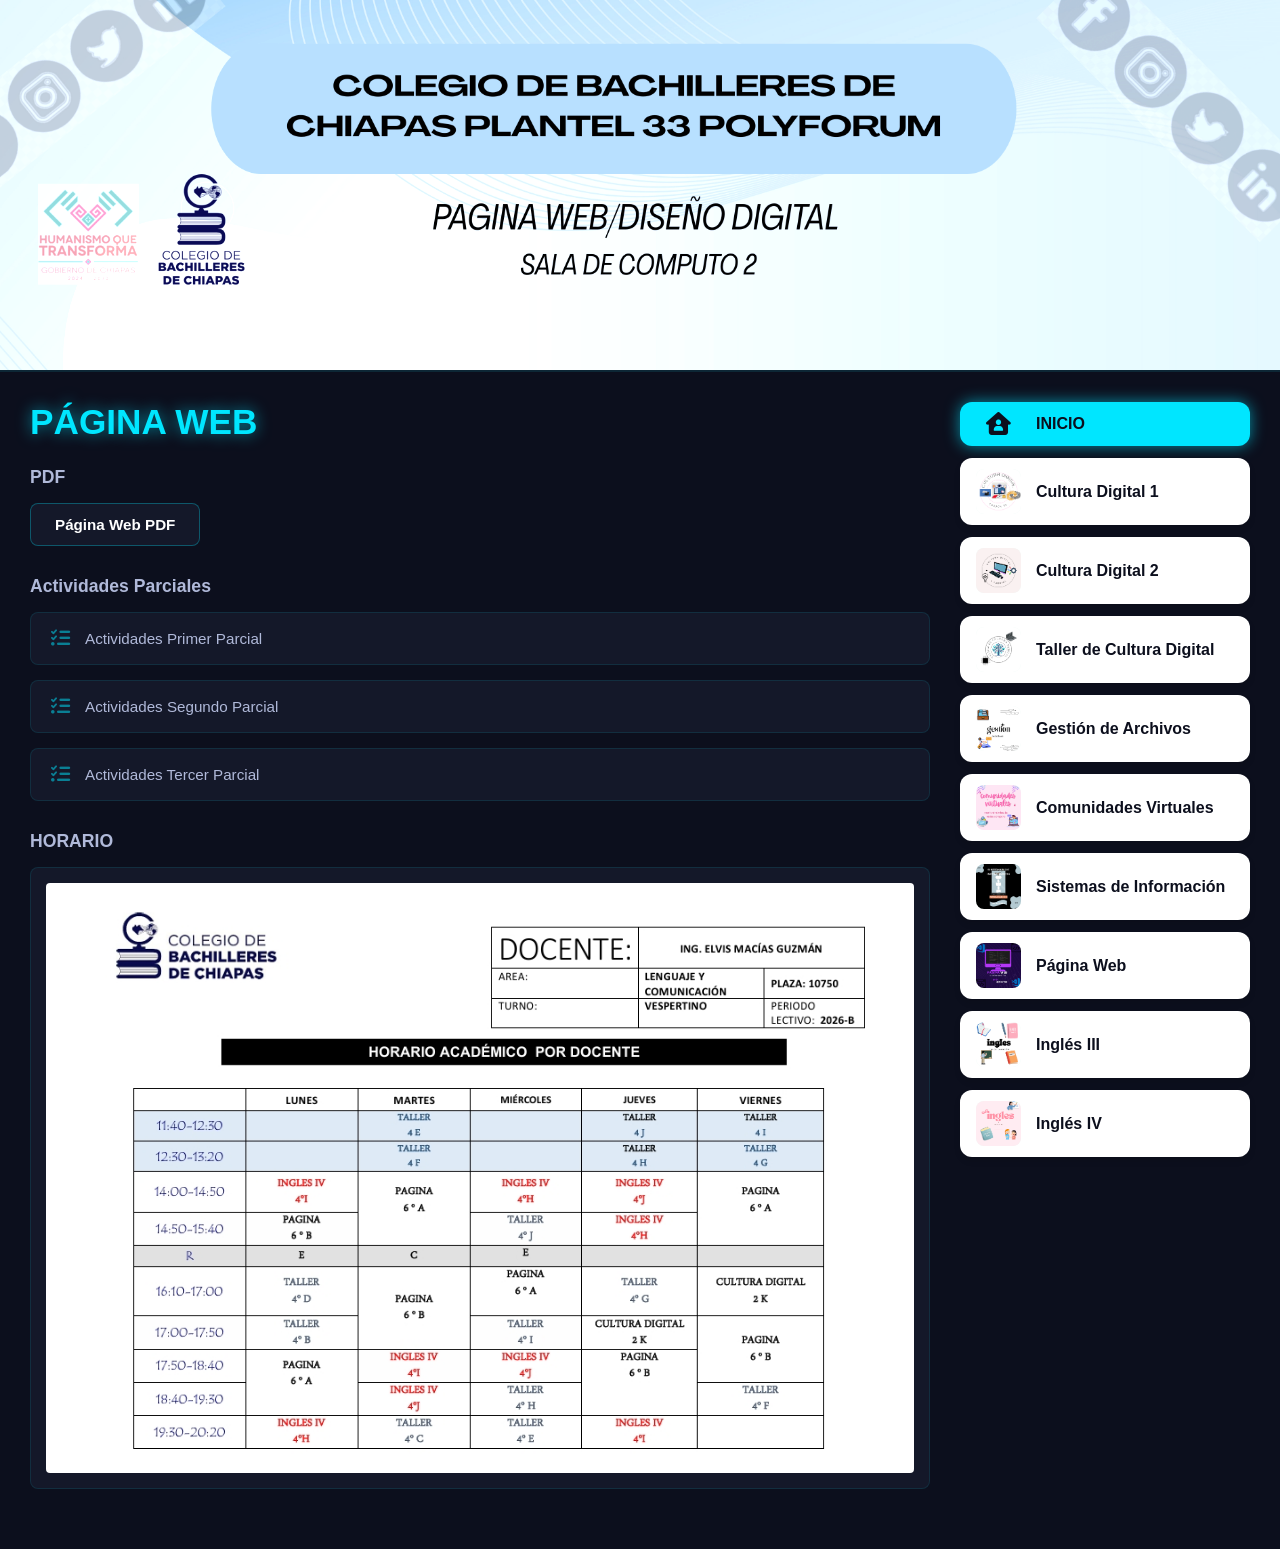
<file: pagina_web.html>
<!DOCTYPE html>
<html lang="es">
<head>
    <meta charset="UTF-8">
    <meta name="viewport" content="width=device-width, initial-scale=1.0">
    <title>PÁGINA WEB</title>
    <link rel="stylesheet" href="CSS/styles1.css">
    <link rel="stylesheet" href="https://cdnjs.cloudflare.com/ajax/libs/font-awesome/6.4.0/css/all.min.css">
</head>
<body>

    <div id="particles-js"></div>
    <header class="app-header">
        <div class="logo-container left-logos">
            <img src="IMAGENES/Banner1.png" class="banner-full">
        </div>
    </header>

                
        <div class="app-container">
            <main class="app-main">
            <h1 class="content-title">PÁGINA WEB</h1>
            <section class="content-section">
            <h4>PDF</h4>
            <div class="pdf-container">
                 <button class="pdf-btn pulse-glow" onclick="window.location.href='https://drive.google.com/file/d/1Qb1SU4ajNxIoKACJFsQzTrL99AaULUBh/view?usp=drive_link'">Página Web PDF</button>
            </div>
         </section>

            <section class="content-section">
                <h4>Actividades Parciales</h4>
                <div class="activity-grid">
                    <a href="https://es.educaplay.com/recursos-educativos/3124684-diagramas_de_flujo.html" class="activity-panel glow-border-subtle">
                        <i class="fa-solid fa-list-check"></i>
                        <p>Actividades Primer Parcial</p>
                    </a>
                    
                    <a href="https://es.educaplay.com/recursos-educativos/3124684-diagramas_de_flujo.html" class="activity-panel glow-border-subtle">
                        <i class="fa-solid fa-list-check"></i>
                        <p>Actividades Segundo Parcial</p>
                    </a>
                    
                    <a href="https://es.educaplay.com/recursos-educativos/3124684-diagramas_de_flujo.html" class="activity-panel glow-border-subtle">
                        <i class="fa-solid fa-list-check"></i>
                        <p>Actividades Tercer Parcial</p>
                    </a>
                </div>
            </section>

            <section class="content-section">
                <h4>HORARIO</h4>
                <div class="schedule-container glow-border-subtle">
                    <img src="IMAGENES/Horarios.jpeg" class="schedule-img">
                </div>
            </section>
        </main>

        <aside class="app-sidebar right-sidebar">
            <nav class="app-nav">

                <a href="index.html" class="nav-card active">
                    <i class="fa-solid fa-house-user"></i>
                    <span>INICIO</span>
                </a>

             <a href="cultura_digital.html" class="nav-card">
            <img src="IMAGENES/logo cultura digital.png"  class="nav-icon">
            <span>Cultura Digital 1</span>
            </a>

            <a href="cultura_digital2.html" class="nav-card">
                <img src="IMAGENES/logo cultura digital (2).png" class="nav-icon">
                <span>Cultura Digital 2</span>
            </a>

            <a href="taller_cultura.html" class="nav-card">
                <img src="IMAGENES/logo cultura digital (3).png"  class="nav-icon">
                <span>Taller de Cultura Digital</span>
            </a>

            <a href="gestion_archivo.html" class="nav-card">
                <img src="IMAGENES/logo gestino de archivo.png"  class="nav-icon">
                <span>Gestión de Archivos</span>
            </a>

            <a href="comunidades_virtual.html" class="nav-card">
                <img src="IMAGENES/logo comunidades virtuales.png"  class="nav-icon">
                <span>Comunidades Virtuales</span>
            </a>

            <a href="sistemas_info.html" class="nav-card">
                <img src="IMAGENES/LogoSistemasformatica.png"  class="nav-icon">
                <span>Sistemas de Información</span>
            </a>

            <a href="pagina_web.html" class="nav-card">
                <img src="IMAGENES/LogoPaginaWebDiseñoDigital6sem.png"  class="nav-icon">
                <span>Página Web</span>
            </a>

            <a href="ingles_3.html" class="nav-card">
                <img src="IMAGENES/logo ingles tercer.png" alt="Icono Inglés III" class="nav-icon">
                <span>Inglés III</span>
            </a>

            <a href="ingles_4.html" class="nav-card">
                <img src="IMAGENES/logo ingles 4 smestre.png" alt="Icono Inglés IV" class="nav-icon">
                <span>Inglés IV</span>
            </a>
        </nav>
        </aside>
    </div>

</body>
</html>
</file>
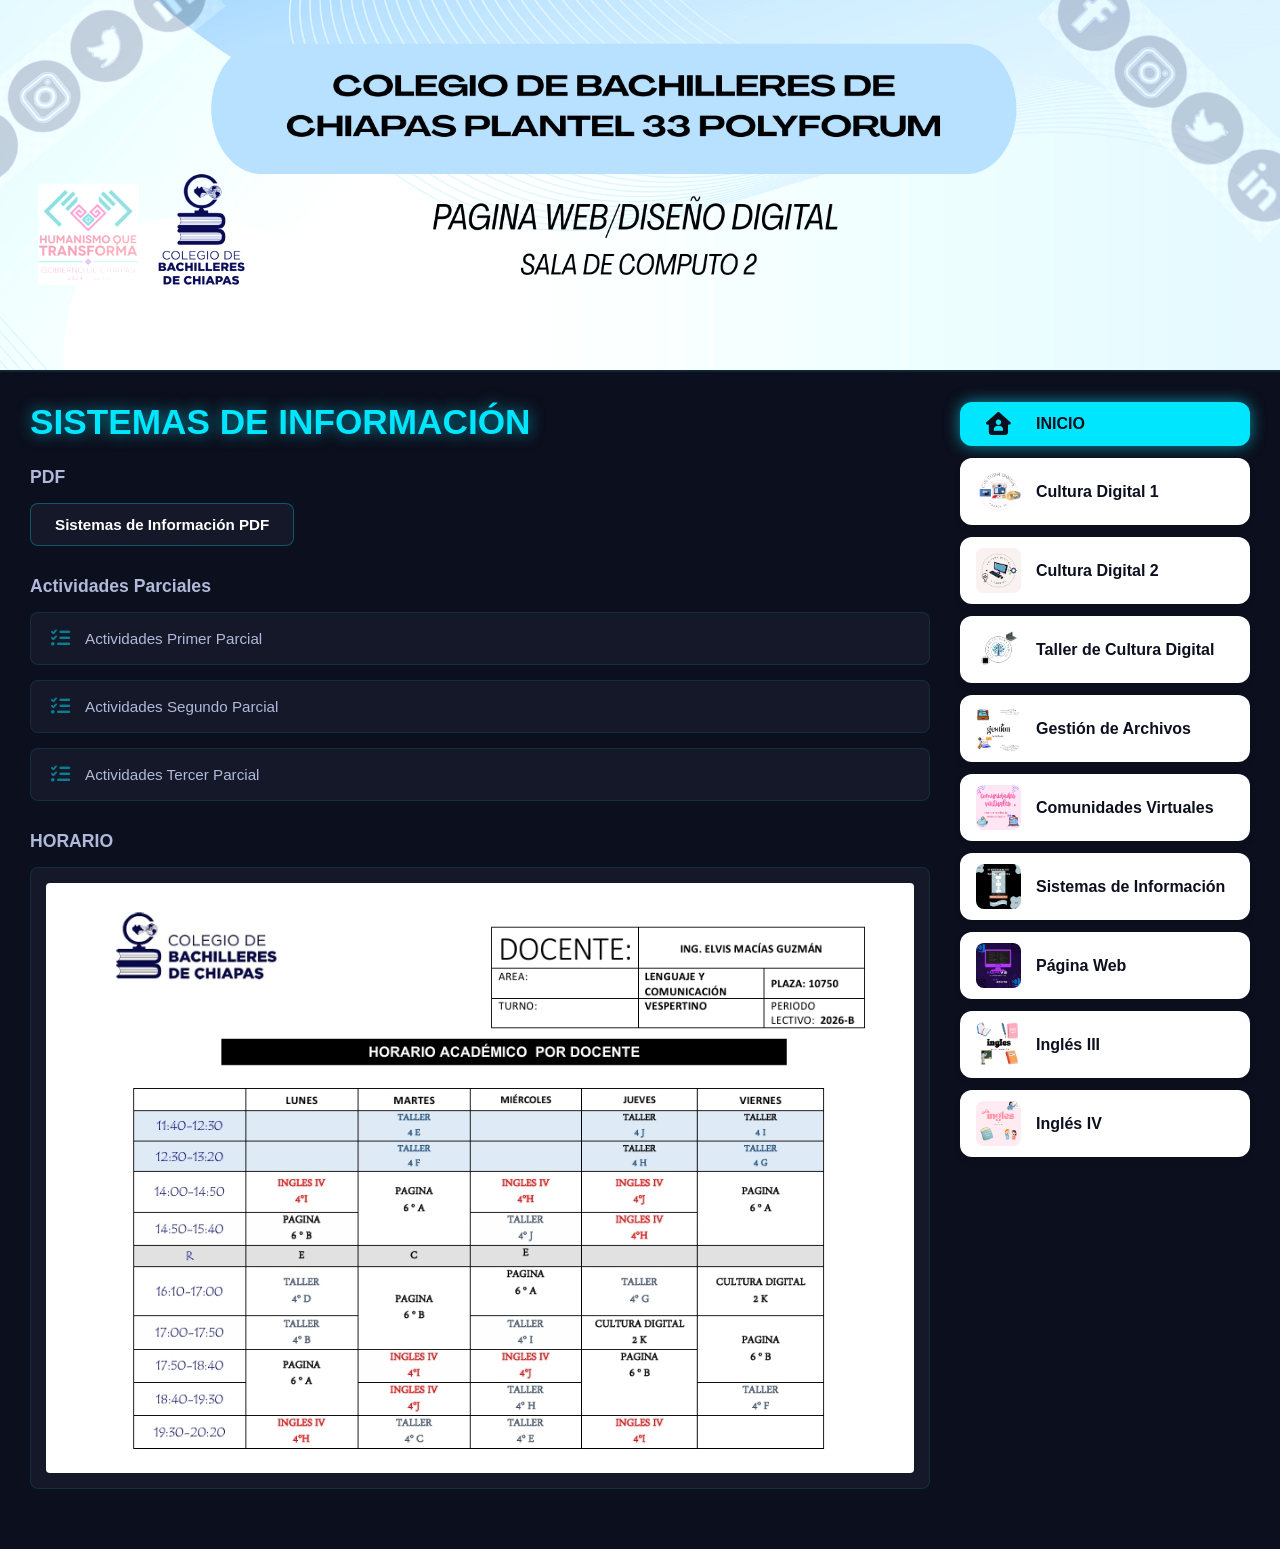
<file: sistemas_info.html>
<!DOCTYPE html>
<html lang="es">
<head>
    <meta charset="UTF-8">
    <meta name="viewport" content="width=device-width, initial-scale=1.0">
    <title>SISTEMAS DE INFORMACIÓN</title>
    <link rel="stylesheet" href="CSS/styles1.css">
    <link rel="stylesheet" href="https://cdnjs.cloudflare.com/ajax/libs/font-awesome/6.4.0/css/all.min.css">
</head>
<body>

    <div id="particles-js"></div>
    <header class="app-header">
        <div class="logo-container left-logos">
            <img src="IMAGENES/Banner1.png" class="banner-full">
        </div>
    </header>

                
        <div class="app-container">
            <main class="app-main">
            <h1 class="content-title">SISTEMAS DE INFORMACIÓN</h1>
            <section class="content-section">
            <h4>PDF</h4>
            <div class="pdf-container">
                 <button class="pdf-btn pulse-glow" onclick="window.location.href='https://drive.google.com/file/d/1Qb1SU4ajNxIoKACJFsQzTrL99AaULUBh/view?usp=drive_link'">Sistemas de Información PDF</button>
            </div>
         </section>

            <section class="content-section">
                <h4>Actividades Parciales</h4>
                <div class="activity-grid">
                    <a href="https://es.educaplay.com/recursos-educativos/3124684-diagramas_de_flujo.html" class="activity-panel glow-border-subtle">
                        <i class="fa-solid fa-list-check"></i>
                        <p>Actividades Primer Parcial</p>
                    </a>
                    
                    <a href="https://es.educaplay.com/recursos-educativos/3124684-diagramas_de_flujo.html" class="activity-panel glow-border-subtle">
                        <i class="fa-solid fa-list-check"></i>
                        <p>Actividades Segundo Parcial</p>
                    </a>
                    
                    <a href="https://es.educaplay.com/recursos-educativos/3124684-diagramas_de_flujo.html" class="activity-panel glow-border-subtle">
                        <i class="fa-solid fa-list-check"></i>
                        <p>Actividades Tercer Parcial</p>
                    </a>
                </div>
            </section>

            <section class="content-section">
                <h4>HORARIO</h4>
                <div class="schedule-container glow-border-subtle">
                    <img src="IMAGENES/Horarios.jpeg" class="schedule-img">
                </div>
            </section>
        </main>

        <aside class="app-sidebar right-sidebar">
            <nav class="app-nav">

                <a href="index.html" class="nav-card active">
                    <i class="fa-solid fa-house-user"></i>
                    <span>INICIO</span>
                </a>

             <a href="cultura_digital.html" class="nav-card">
            <img src="IMAGENES/logo cultura digital.png"  class="nav-icon">
            <span>Cultura Digital 1</span>
            </a>

            <a href="cultura_digital2.html" class="nav-card">
                <img src="IMAGENES/logo cultura digital (2).png" class="nav-icon">
                <span>Cultura Digital 2</span>
            </a>

            <a href="taller_cultura.html" class="nav-card">
                <img src="IMAGENES/logo cultura digital (3).png"  class="nav-icon">
                <span>Taller de Cultura Digital</span>
            </a>

            <a href="gestion_archivo.html" class="nav-card">
                <img src="IMAGENES/logo gestino de archivo.png"  class="nav-icon">
                <span>Gestión de Archivos</span>
            </a>

            <a href="comunidades_virtual.html" class="nav-card">
                <img src="IMAGENES/logo comunidades virtuales.png"  class="nav-icon">
                <span>Comunidades Virtuales</span>
            </a>

            <a href="sistemas_info.html" class="nav-card">
                <img src="IMAGENES/LogoSistemasformatica.png"  class="nav-icon">
                <span>Sistemas de Información</span>
            </a>

            <a href="pagina_web.html" class="nav-card">
                <img src="IMAGENES/LogoPaginaWebDiseñoDigital6sem.png"  class="nav-icon">
                <span>Página Web</span>
            </a>

            <a href="ingles_3.html" class="nav-card">
                <img src="IMAGENES/logo ingles tercer.png" alt="Icono Inglés III" class="nav-icon">
                <span>Inglés III</span>
            </a>

            <a href="ingles_4.html" class="nav-card">
                <img src="IMAGENES/logo ingles 4 smestre.png" alt="Icono Inglés IV" class="nav-icon">
                <span>Inglés IV</span>
            </a>
        </nav>
        </aside>
    </div>

</body>
</html>
</file>
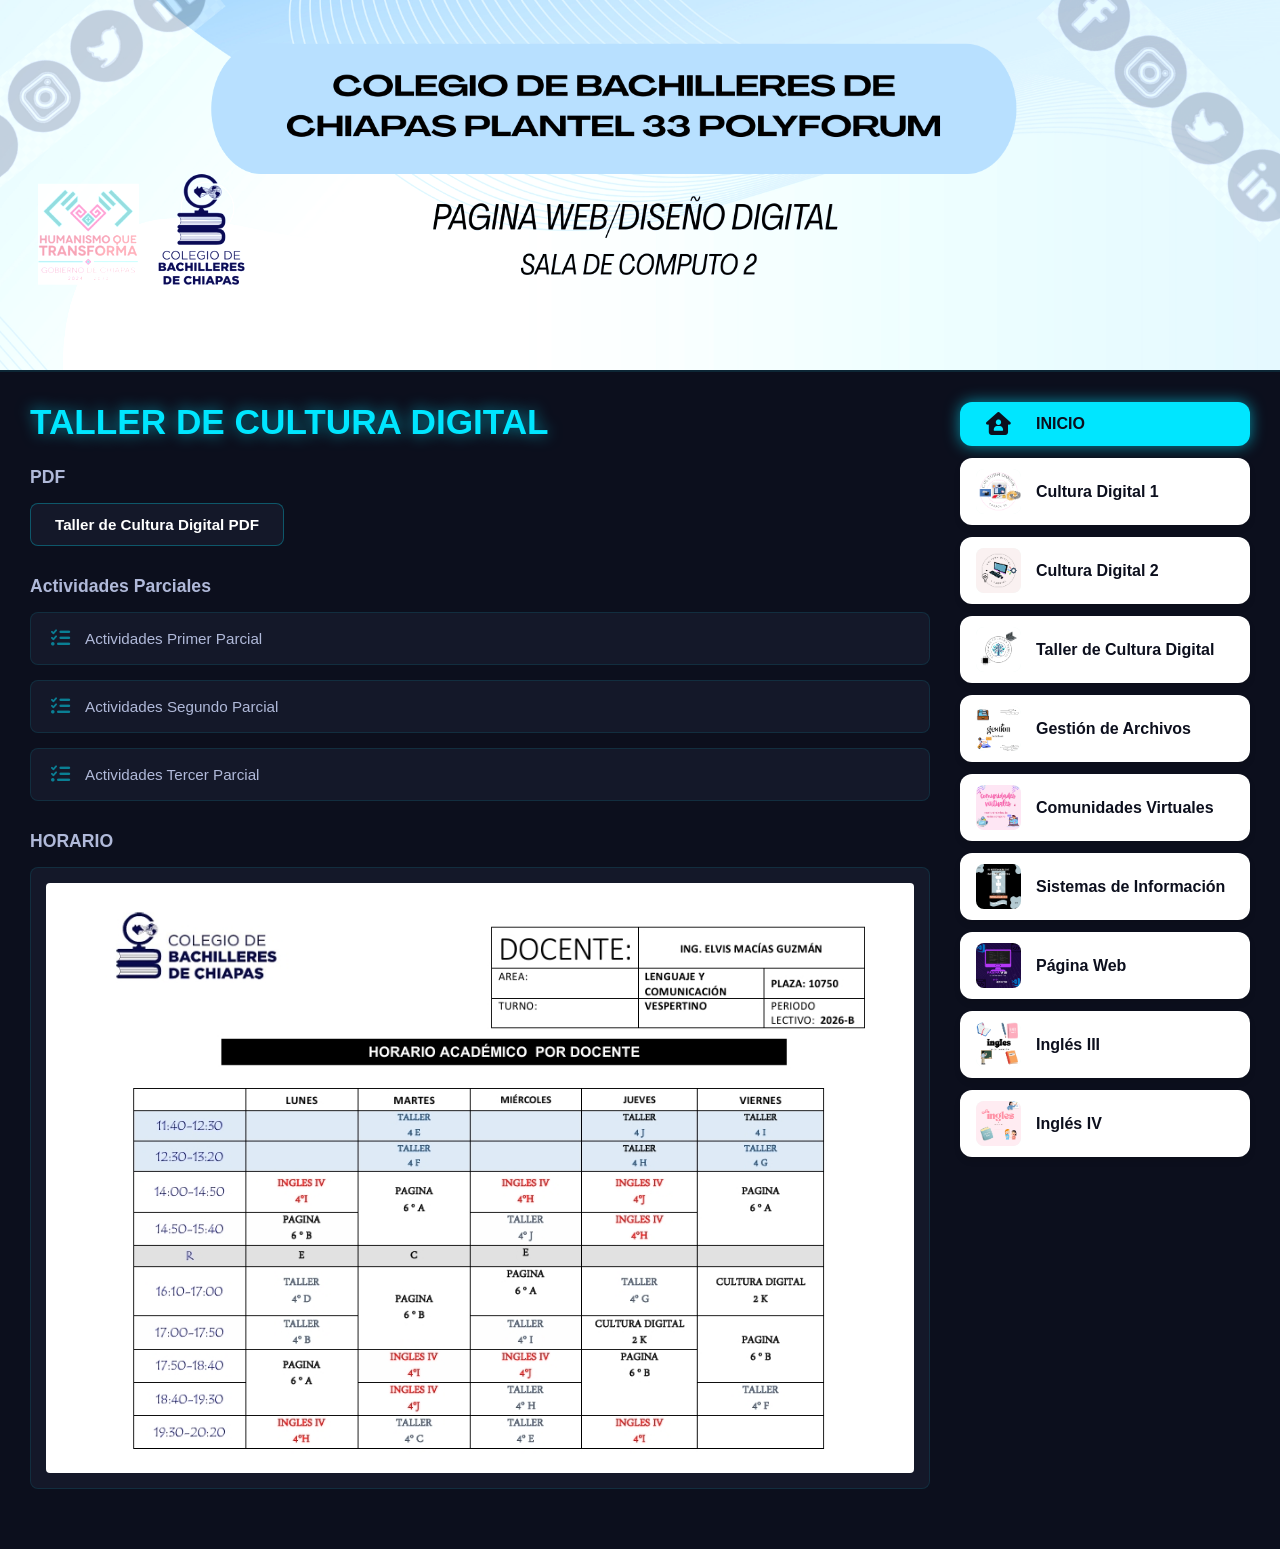
<file: taller_cultura.html>
<!DOCTYPE html>
<html lang="es">
<head>
    <meta charset="UTF-8">
    <meta name="viewport" content="width=device-width, initial-scale=1.0">
    <title>TALLER DE CULTURA DIGITAL</title>
    <link rel="stylesheet" href="CSS/styles1.css">
    <link rel="stylesheet" href="https://cdnjs.cloudflare.com/ajax/libs/font-awesome/6.4.0/css/all.min.css">
</head>
<body>

    <div id="particles-js"></div>
    <header class="app-header">
        <div class="logo-container left-logos">
            <img src="IMAGENES/Banner1.png" class="banner-full">
        </div>
    </header>

                
        <div class="app-container">
            <main class="app-main">
            <h1 class="content-title">TALLER DE CULTURA DIGITAL</h1>
            <section class="content-section">
            <h4>PDF</h4>
            <div class="pdf-container">
                 <button class="pdf-btn pulse-glow" onclick="window.location.href='https://drive.google.com/file/d/1GEd_mXMlJkPCfec1wC-G8MNb6RCjk0LX/view?usp=drive_link'">Taller de Cultura Digital PDF</button>
            </div>
         </section>

            <section class="content-section">
                <h4>Actividades Parciales</h4>
                <div class="activity-grid">
                    <a href="https://es.educaplay.com/recursos-educativos/20435651-examen_de_cultura_digital_i.html" class="activity-panel glow-border-subtle">
                        <i class="fa-solid fa-list-check"></i>
                        <p>Actividades Primer Parcial</p>
                    </a>
                    
                    <a href="https://es.educaplay.com/recursos-educativos/20435651-examen_de_cultura_digital_ii.html" class="activity-panel glow-border-subtle">
                        <i class="fa-solid fa-list-check"></i>
                        <p>Actividades Segundo Parcial</p>
                    </a>
                    
                    <a href="https://es.educaplay.com/recursos-educativos/20435651-examen_de_cultura_digital_iii.html" class="activity-panel glow-border-subtle">
                        <i class="fa-solid fa-list-check"></i>
                        <p>Actividades Tercer Parcial</p>
                    </a>
                </div>
            </section>

            <section class="content-section">
                <h4>HORARIO</h4>
                <div class="schedule-container glow-border-subtle">
                    <img src="IMAGENES/Horarios.jpeg" class="schedule-img">
                </div>
            </section>
        </main>

        <aside class="app-sidebar right-sidebar">
            <nav class="app-nav">

                <a href="index.html" class="nav-card active">
                    <i class="fa-solid fa-house-user"></i>
                    <span>INICIO</span>
                </a>

             <a href="cultura_digital.html" class="nav-card">
            <img src="IMAGENES/logo cultura digital.png"  class="nav-icon">
            <span>Cultura Digital 1</span>
            </a>

            <a href="cultura_digital2.html" class="nav-card">
                <img src="IMAGENES/logo cultura digital (2).png" class="nav-icon">
                <span>Cultura Digital 2</span>
            </a>

            <a href="taller_cultura.html" class="nav-card">
                <img src="IMAGENES/logo cultura digital (3).png"  class="nav-icon">
                <span>Taller de Cultura Digital</span>
            </a>

            <a href="gestion_archivo.html" class="nav-card">
                <img src="IMAGENES/logo gestino de archivo.png"  class="nav-icon">
                <span>Gestión de Archivos</span>
            </a>

            <a href="comunidades_virtual.html" class="nav-card">
                <img src="IMAGENES/logo comunidades virtuales.png"  class="nav-icon">
                <span>Comunidades Virtuales</span>
            </a>

            <a href="sistemas_info.html" class="nav-card">
                <img src="IMAGENES/LogoSistemasformatica.png"  class="nav-icon">
                <span>Sistemas de Información</span>
            </a>

            <a href="pagina_web.html" class="nav-card">
                <img src="IMAGENES/LogoPaginaWebDiseñoDigital6sem.png"  class="nav-icon">
                <span>Página Web</span>
            </a>

            <a href="ingles_3.html" class="nav-card">
                <img src="IMAGENES/logo ingles tercer.png" alt="Icono Inglés III" class="nav-icon">
                <span>Inglés III</span>
            </a>

            <a href="ingles_4.html" class="nav-card">
                <img src="IMAGENES/logo ingles 4 smestre.png" alt="Icono Inglés IV" class="nav-icon">
                <span>Inglés IV</span>
            </a>
        </nav>
        </aside>
    </div>

</body>
</html>
</file>
<file: CSS/styles.css>
:root {
    /* Fondos profundos */
    --bg-app: #0c0f1d;          /* Base casi negra/azul profundo */
    --white: #ffffff;
    --sidebar-bg: #141829;      /* Fondo de la barra lateral, profundo */
    --card-bg: #141829;         /* Fondo de las tarjetas, profundo */
    
    /* Colores Neón Vibrantes */
    --accent-vibrant: #00e6ff;   /* Cian neón brillante */
    --accent-purple: #c13de1;    /* Morado neón brillante */
    --accent-yellow: #ffeb3b;    /* Amarillo brillante */
    
    /* Textos y Sombras */
    --text-primary: #ffffff;
    --text-secondary: #b0b9d9;
    
    /* Efectos de Brillo (Glow) */
    --glow-cyan: 0 0 15px rgba(0, 230, 255, 0.6);
    --glow-purple: 0 0 15px rgba(193, 61, 225, 0.6);
    --glow-border: 0 0 10px rgba(0, 230, 255, 0.2);
    
    --border-radius-card: 15px; /* Bordes redondeados modernos */
    
    /* Variables de tipografía (Vibrantes) */
    --font-heading: 'Montserrat', sans-serif;
    --font-body: 'Poppins', sans-serif;
}

/* =========================================
   Reset y Estilos Globales
   ========================================= */
* {
    margin: 0;
    padding: 0;
    box-sizing: border-box;
    font-family: var(--font-body);
}

body {
    background-color: var(--bg-app);
    color: var(--text-primary);
    display: flex;
    flex-direction: column;
    min-height: 100vh;
    overflow-x: hidden;
}

/* Fondo de Partículas Dinámico (opcional) */
#particles-js {
    position: fixed;
    width: 100%;
    height: 100%;
    z-index: -1;
}

/* =========================================
   Encabezado (Vibrante y Neón)
   ========================================= */
.app-header {
    background: linear-gradient(135deg, #0e111f 0%, #1e2a5a 100%);
    width: 100%;
    height: 110px;
    display: flex;
    justify-content: space-between;
    align-items: center;
    padding: 0 4%;
    box-shadow: 0 4px 10px rgba(0,0,0,0.1);
    position: sticky;
    top: 0;
    z-index: 100;
    border-bottom: 2px solid rgba(0, 230, 255, 0.1);
}

.logo-container {
    height: 55%;
    display: flex;
    align-items: center;
}

.logo-container img {
    height: 100%;
    width: auto;
    object-fit: contain;
    filter: brightness(1.1); /* Brillo para logos */
}

.left-logos {
    display: flex;
    align-items: center;
    gap: 15px;
}

.header-slogan {
    display: flex;
    flex-direction: column;
    font-family: var(--font-heading);
    color: var(--text-secondary);
    font-size: 0.95rem;
    font-weight: 700;
    text-transform: uppercase;
}

.header-slogan .highlight {
    color: var(--accent-vibrant);
    font-weight: 900;
    font-size: 1.2rem;
    text-shadow: var(--glow-cyan);
}

/* =========================================
   Layout Principal (App Container)
   ========================================= */
.app-container {
    display: flex;
    flex: 1;
    padding: 30px;
}

/* =========================================
   Barra Lateral (Menu de Tarjetas Neón)
   ========================================= */
.app-sidebar {
    width: 290px;
    margin-right: 30px;
    flex-shrink: 0;
}

.app-nav {
    display: flex;
    flex-direction: column;
    gap: 12px;
}

/* Rediseño de botones como tarjetas neón */
.nav-card {
    display: flex;
    align-items: center;
    padding: 18px 20px;
    background-color: var(--sidebar-bg);
    border-radius: var(--border-radius-card);
    text-decoration: none;
    color: var(--text-secondary);
    font-size: 1rem;
    transition: all 0.3s ease;
    box-shadow: var(--glow-border);
    border: 1px solid transparent;
}

.nav-card:hover {
    border-color: var(--accent-vibrant);
    background-color: #1a1e35;
    transform: translateX(5px);
    box-shadow: var(--glow-cyan);
}

.nav-card i {
    font-size: 1.4rem;
    width: 35px;
    color: var(--accent-vibrant);
    margin-right: 18px;
    text-align: center;
    text-shadow: var(--glow-cyan);
}

/* Estado activo vibrante y resplandeciente */
.nav-card.active {
    background-color: var(--accent-vibrant);
    color: #0c0f1d;
    font-weight: 700;
    box-shadow: var(--glow-cyan);
}

.nav-card.active i {
    color: #0c0f1d;
    text-shadow: none;
}

/* =========================================
   Área de Contenido y Contenedor de Tarjetas
   ========================================= */
.app-main {
    flex: 1;
}

.content-grid {
    display: grid;
    grid-template-columns: repeat(auto-fill, minmax(320px, 1fr));
    gap: 30px;
}

/* =========================================
   Tarjetas de Información (Misión/Visión)
   ========================================= */
.info-card {
    background-color: var(--card-bg);
    border-radius: var(--border-radius-card);
    padding: 30px;
    box-shadow: var(--glow-border);
    transition: all 0.4s ease;
    position: relative;
    overflow: hidden;
}

.info-card::before {
    content: '';
    position: absolute;
    top: 0;
    left: 0;
    width: 100%;
    height: 4px;
    background: linear-gradient(90deg, var(--accent-vibrant), var(--accent-purple));
}

.info-card:hover {
    transform: translateY(-10px) scale(1.02);
    box-shadow: var(--glow-cyan);
}

.info-card h2 {
    font-family: var(--font-heading);
    color: var(--accent-vibrant);
    font-size: 1.6rem;
    margin-bottom: 20px;
    font-weight: 900;
    display: flex;
    align-items: center;
    gap: 12px;
    text-shadow: var(--glow-cyan);
}

.info-card p {
    font-size: 1.05rem;
    line-height: 1.7;
    color: var(--text-secondary);
}

/* Iconos animados sutiles en el fondo */
.animated-icon {
    position: absolute;
    bottom: -20px;
    right: -20px;
    font-size: 10rem;
    color: rgba(0, 230, 255, 0.05);
    z-index: 0;
    animation: rotate-slowing 10s linear infinite;
}

@keyframes rotate-slowing {
    from { transform: rotate(0deg); }
    to { transform: rotate(360deg); }
}

/* =========================================
   Tarjeta de Perfil del Profesor
   ========================================= */
.professor-profile-card {
    background-color: var(--card-bg);
    border-radius: var(--border-radius-card);
    box-shadow: var(--glow-border);
    overflow: hidden;
    transition: all 0.3s ease;
}

.professor-profile-card:hover {
    transform: translateY(-10px);
    box-shadow: var(--glow-purple);
}

.profile-header {
    background: linear-gradient(135deg, #181d33 0%, #301a4f 100%);
    display: flex;
    flex-direction: column;
    align-items: center;
    padding: 30px;
    border-bottom: 2px solid rgba(193, 61, 225, 0.2);
}

.profile-photo-container {
    width: 120px;
    height: 120px;
    margin-bottom: 20px;
}

.professor-photo {
    width: 100%;
    height: 100%;
    border-radius: 50%; /* Foto circular */
    object-fit: cover;
    border: 6px solid var(--card-bg);
    box-shadow: var(--glow-purple);
}

.profile-titles {
    text-align: center;
}

.profile-titles h3 {
    font-family: var(--font-heading);
    color: var(--accent-purple);
    font-size: 1rem;
    margin-bottom: 5px;
    font-weight: 700;
}

.profile-titles h1.text-gradient {
    font-family: var(--font-heading);
    color: var(--white);
    font-size: 1.8rem;
    margin-bottom: 0;
    font-weight: 900;
    text-transform: uppercase;
}

.profile-details {
    padding: 25px;
}

.profile-details ul {
    list-style: none;
    display: flex;
    flex-direction: column;
    gap: 15px;
}

.profile-details li {
    display: flex;
    align-items: center;
    font-size: 1.1rem;
    color: var(--text-secondary);
}

.profile-details li i {
    width: 35px;
    font-size: 1.3rem;
    color: var(--accent-purple);
    margin-right: 18px;
    text-align: center;
}

/* Efecto de 'En Línea' */
.profile-status {
    display: flex;
    align-items: center;
    gap: 10px;
    margin-top: 20px;
    color: #4caf50;
    font-weight: 700;
    font-size: 0.9rem;
}

.pulse {
    width: 10px;
    height: 10px;
    background-color: #4caf50;
    border-radius: 50%;
    box-shadow: 0 0 10px rgba(76, 175, 80, 0.7);
    animation: pulse 1.5s infinite;
}

@keyframes pulse {
    0% { transform: scale(1); box-shadow: 0 0 10px rgba(76, 175, 80, 0.7); }
    70% { transform: scale(1.2); box-shadow: 0 0 15px rgba(76, 175, 80, 0); }
    100% { transform: scale(1); box-shadow: 0 0 10px rgba(76, 175, 80, 0); }
}

/* =========================================
   Tarjeta de Avisos Estudiantiles
   ========================================= */
.announcements-card {
    grid-column: span 1;
}

.announcements-card .announcement-list {
    margin-top: 20px;
    display: flex;
    flex-direction: column;
    gap: 15px;
}

.announcements-card .announcement-item {
    display: flex;
    align-items: center;
    padding: 15px;
    border-radius: 10px;
    background-color: rgba(255,255,255,0.02);
    border: 1px solid rgba(0, 230, 255, 0.1);
    font-size: 1rem;
    color: var(--text-secondary);
}

.announcements-card .announcement-item i {
    width: 35px;
    font-size: 1.3rem;
    color: var(--accent-yellow);
    margin-right: 18px;
    text-shadow: 0 0 10px rgba(255, 235, 59, 0.6);
}

.pulse-accent {
    animation: pulse-accent 2s infinite;
}

@keyframes pulse-accent {
    0% { border-color: rgba(0, 230, 255, 0.1); }
    50% { border-color: rgba(0, 230, 255, 0.5); }
    100% { border-color: rgba(0, 230, 255, 0.1); }
}

/* =========================================
   Encabezado (Banner Completo que fluye con la página)
   ========================================= */
.app-header {
    background: #0e111f; 
    width: 100%;
    height: auto; 
    display: flex;
    justify-content: center; 
    align-items: center;
    padding: 0; 
    box-shadow: 0 4px 10px rgba(0,0,0,0.1);
    
    /* AQUI ESTÁ EL CAMBIO: */
    position: relative; /* Esto permite que el banner se mueva hacia arriba al scrollear */
    /* (Se eliminó top: 0) */
    
    z-index: 100;
    border-bottom: 2px solid rgba(0, 230, 255, 0.1);
}

.logo-container.left-logos {
    width: 100%;
    display: flex;
}

.logo-container img {
    width: 100%; 
    height: auto; 
    display: block; 
    filter: brightness(1.1);
}

.app-sidebar {
    width: 290px;
    margin-right: 30px;
    flex-shrink: 0;
}

.app-nav {
    display: flex;
    flex-direction: column;
    gap: 12px;
}

.nav-card {
    display: flex;
    align-items: center;
    padding: 10px 15px;
    background-color: var(--white);
    border-radius: 12px;
    text-decoration: none;
    color: #0c0f1d;
    font-size: 1rem;
    font-weight: 600;
    transition: all 0.3s ease;
    box-shadow: 0 4px 6px rgba(0,0,0,0.1);
    border: 1px solid transparent;
}

.nav-card:hover {
    border-color: var(--accent-vibrant);
    background-color: #f0fdf9;
    transform: translateY(-3px);
    box-shadow: var(--glow-cyan);
}

.nav-card.active {
    background-color: var(--accent-vibrant);
    color: #0c0f1d;
    font-weight: 700;
    box-shadow: var(--glow-cyan);
}

.nav-icon {
    width: 45px;
    height: 45px;
    object-fit: contain;
    border-radius: 8px;
    margin-right: 15px;
    background-color: #f0fdf9;
    flex-shrink: 0;
}

.nav-card {
    display: flex;
    align-items: center;
    padding: 10px 15px;
    background-color: var(--white);
    border-radius: 12px;
    text-decoration: none;
    color: #0c0f1d;
    font-size: 1rem;
    font-weight: 600;
    transition: all 0.4s ease-out;
    box-shadow: 0 4px 6px rgba(0,0,0,0.1);
    border: 1px solid transparent;
}

.nav-card:hover {
    border-color: var(--accent-vibrant);
    background-color: #f0fdf9;
    color: var(--accent-dark);
    box-shadow: 0 0 5px rgba(0, 230, 255, 0.7),
                0 0 15px rgba(0, 230, 255, 0.5),
                0 0 30px rgba(0, 230, 255, 0.3);
    transform: translateY(-3px) scale(1.02);
}

.nav-card {
    display: flex;
    align-items: center;
    padding: 10px 15px;
    background-color: var(--white);
    border-radius: 12px;
    text-decoration: none;

    color: #0c0f1d; 
    
    font-size: 1rem;
    font-weight: 600;
    transition: all 0.4s ease-out;
    box-shadow: 0 4px 6px rgba(0,0,0,0.1);
    border: 1px solid transparent;
}

.nav-card:hover {
    border-color: var(--accent-vibrant);
    background-color: var(--accent-vibrant); 
    color: #ffffff !important; 
    
    box-shadow: 0 0 10px rgba(0, 230, 255, 0.8),
                0 0 20px rgba(0, 230, 255, 0.6),
                0 0 40px rgba(0, 230, 255, 0.4);
    transform: translateY(-3px) scale(1.03);
}
</file>
<file: CSS/styles1.css>
:root {
    --bg-app: #0c0f1d;
    --white: #ffffff;
    --card-bg: #141829;
    --accent-vibrant: #00e6ff;
    --accent-purple: #c13de1;
    --text-primary: #ffffff;
    --text-secondary: #b0b9d9;
    --glow-cyan: 0 0 15px rgba(0, 230, 255, 0.6);
    --glow-purple: 0 0 15px rgba(193, 61, 225, 0.6);
    --font-heading: 'Montserrat', sans-serif;
    --font-body: 'Poppins', sans-serif;
}

* {
    margin: 0;
    padding: 0;
    box-sizing: border-box;
    font-family: var(--font-body);
}

body {
    background-color: var(--bg-app);
    color: var(--text-primary);
    display: flex;
    flex-direction: column;
    min-height: 100vh;
    overflow-x: hidden;
}

#particles-js {
    position: fixed;
    width: 100%;
    height: 100%;
    z-index: -1;
}

.app-header {
    background: #0e111f;
    width: 100%;
    display: flex;
    justify-content: center;
    align-items: center;
    position: relative;
    z-index: 100;
    border-bottom: 2px solid rgba(0, 230, 255, 0.1);
}

.logo-container.left-logos {
    width: 100%;
    display: flex;
}

.logo-container img.banner-full {
    width: 100%;
    height: auto;
    display: block;
    filter: brightness(1.1);
}

.app-container {
    display: flex;
    flex: 1;
    padding: 30px;
    gap: 30px;
}

.app-main {
    flex: 1;
}

.content-title {
    font-family: var(--font-heading);
    color: var(--accent-vibrant);
    font-size: 2.2rem;
    font-weight: 900;
    margin-bottom: 25px;
    text-shadow: var(--glow-cyan);
}

.content-section {
    margin-bottom: 30px;
}

.content-section h4 {
    color: var(--text-secondary);
    font-size: 1.1rem;
    font-weight: 600;
    margin-bottom: 15px;
}

.pdf-container {
    margin-bottom: 20px;
}

.pdf-btn {
    padding: 12px 24px;
    background-color: var(--card-bg);
    color: var(--white);
    border: 1px solid rgba(0, 230, 255, 0.3);
    border-radius: 8px;
    font-size: 0.95rem;
    font-weight: 600;
    cursor: pointer;
    transition: all 0.3s ease;
}

.pdf-btn:hover {
    border-color: var(--accent-vibrant);
    background-color: rgba(0, 230, 255, 0.1);
    box-shadow: var(--glow-cyan);
    transform: translateY(-3px);
    color: var(--accent-vibrant);
}

.activity-grid {
    display: flex;
    flex-direction: column;
    gap: 15px;
}

.activity-panel {
    display: flex;
    align-items: center;
    gap: 15px;
    padding: 16px 20px;
    background-color: var(--card-bg);
    border-radius: 8px;
    color: var(--text-secondary);
    text-decoration: none;
    font-size: 0.95rem;
    border: 1px solid rgba(0, 230, 255, 0.1);
    transition: all 0.3s ease;
}

.activity-panel i {
    color: rgba(0, 230, 255, 0.5);
    font-size: 1.2rem;
    transition: all 0.3s ease;
}

.activity-panel:hover {
    border-color: var(--accent-vibrant);
    background-color: rgba(0, 230, 255, 0.05);
    box-shadow: var(--glow-cyan);
    transform: translateX(8px);
    color: var(--white);
}

.activity-panel:hover i {
    color: var(--accent-vibrant);
    text-shadow: var(--glow-cyan);
}

.schedule-container {
    background-color: var(--card-bg);
    border-radius: 8px;
    padding: 15px;
    display: flex;
    justify-content: center;
    border: 1px solid rgba(0, 230, 255, 0.1);
    transition: all 0.3s ease;
}

.schedule-container:hover {
    border-color: var(--accent-purple);
    box-shadow: var(--glow-purple);
}

.schedule-img {
    max-width: 100%;
    height: auto;
    border-radius: 4px;
}

.app-sidebar.right-sidebar {
    width: 290px;
    flex-shrink: 0;
}

.app-nav {
    display: flex;
    flex-direction: column;
    gap: 12px;
}

.nav-card {
    display: flex;
    align-items: center;
    padding: 10px 15px;
    background-color: var(--white);
    border-radius: 12px;
    text-decoration: none;
    color: #0c0f1d;
    font-size: 1rem;
    font-weight: 600;
    transition: all 0.4s ease-out;
    border: 1px solid transparent;
    box-shadow: 0 4px 6px rgba(0,0,0,0.1);
}

.nav-card:hover {
    border-color: var(--accent-vibrant);
    background-color: var(--accent-vibrant);
    color: #ffffff !important;
    box-shadow: 0 0 10px rgba(0, 230, 255, 0.8),
                0 0 20px rgba(0, 230, 255, 0.6),
                0 0 40px rgba(0, 230, 255, 0.4);
    transform: translateY(-3px) scale(1.03);
}

.nav-card.active {
    background-color: var(--accent-vibrant);
    color: #0c0f1d;
    font-weight: 700;
    box-shadow: var(--glow-cyan);
}

.nav-card i.fa-solid {
    font-size: 1.4rem;
    width: 45px;
    text-align: center;
    color: var(--accent-vibrant);
    margin-right: 15px;
    transition: all 0.3s ease;
}

.nav-card.active i.fa-solid {
    color: #0c0f1d;
}

.nav-card:hover i.fa-solid {
    color: #ffffff;
}

.nav-icon {
    width: 45px;
    height: 45px;
    object-fit: contain;
    border-radius: 8px;
    margin-right: 15px;
    background-color: #f0fdf9;
    flex-shrink: 0;
}
</file>
